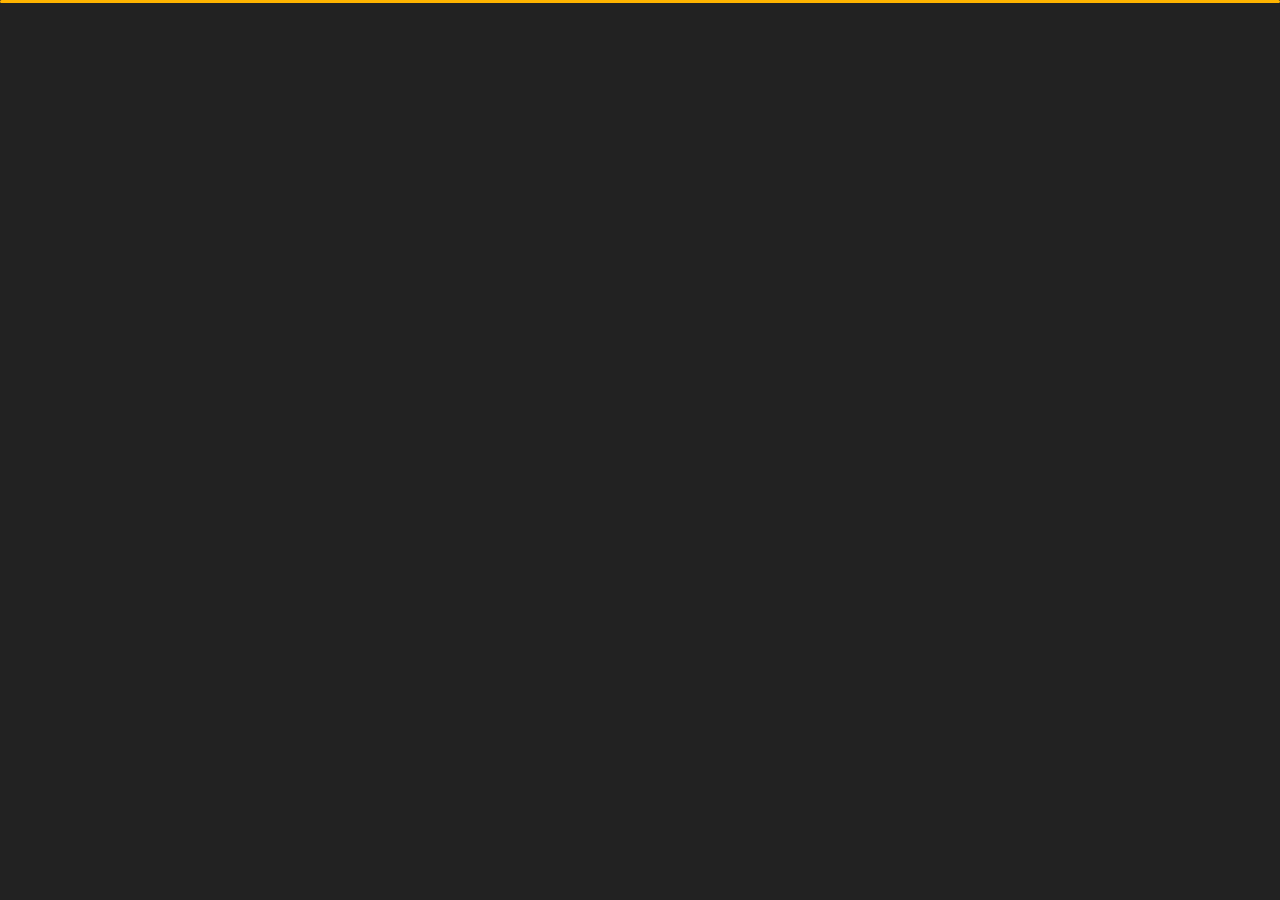
<file: index.html>
﻿<!DOCTYPE html>
<html lang="en">


<!-- Mirrored from slimhamdi.net/tunis/dark/index.html by HTTrack Website Copier/3.x [XR&CO'2014], Sat, 22 May 2021 10:56:16 GMT -->
<head>
    <meta charset="utf-8">
    <title>Jack | Portfolio</title>
    <meta name="viewport" content="width=device-width, initial-scale=1">

    <!-- Template Google Fonts -->
    <link href="https://fonts.googleapis.com/css?family=Poppins:400,400i,500,500i,600,600i,700,700i,800,800i,900,900i" rel="stylesheet">
    <link href="https://fonts.googleapis.com/css?family=Open+Sans:300,400,400i,600,600i,700" rel="stylesheet">

    <!-- Template CSS Files -->
    <link href="css/bootstrap.min.css" rel="stylesheet">
    <link href="css/preloader.min.css" rel="stylesheet">
    <link href="css/circle.css" rel="stylesheet">
    <link href="css/font-awesome.min.css" rel="stylesheet">
    <link href="css/fm.revealator.jquery.min.css" rel="stylesheet">
    <link href="css/style.css" rel="stylesheet">

    <!-- CSS Skin File -->
    <link href="css/skins/yellow.css" rel="stylesheet">

    <!-- Live Style Switcher - demo only -->
    <link rel="alternate stylesheet" type="text/css" title="blue" href="css/skins/blue.css" />
    <link rel="alternate stylesheet" type="text/css" title="green" href="css/skins/green.css" />
    <link rel="alternate stylesheet" type="text/css" title="yellow" href="css/skins/yellow.css" />
    <link rel="alternate stylesheet" type="text/css" title="blueviolet" href="css/skins/blueviolet.css" />
    <link rel="alternate stylesheet" type="text/css" title="goldenrod" href="css/skins/goldenrod.css" />
    <link rel="alternate stylesheet" type="text/css" title="magenta" href="css/skins/magenta.css" />
    <link rel="alternate stylesheet" type="text/css" title="orange" href="css/skins/orange.css" />
    <link rel="alternate stylesheet" type="text/css" title="purple" href="css/skins/purple.css" />
    <link rel="alternate stylesheet" type="text/css" title="red" href="css/skins/red.css" />
    <link rel="alternate stylesheet" type="text/css" title="yellowgreen" href="css/skins/yellowgreen.css" />
    <link rel="stylesheet" type="text/css" href="css/styleswitcher.css" />

    <!-- Modernizr JS File -->
    <script src="js/modernizr.custom.js"></script>
</head>

<body class="home">
<!-- Live Style Switcher Starts - demo only -->
<div id="switcher" class="">
    <div class="content-switcher">
        <h4>STYLE SWITCHER</h4>
        <ul>
            <li>
                <a href="#" onclick="setActiveStyleSheet('purple');" title="purple" class="color"><img src="img/styleswitcher/purple.png" alt="purple"/></a>
            </li>
            <li>
                <a href="#" onclick="setActiveStyleSheet('red');" title="red" class="color"><img src="img/styleswitcher/red.png" alt="red"/></a>
            </li>
            <li>
                <a href="#" onclick="setActiveStyleSheet('blueviolet');" title="blueviolet" class="color"><img src="img/styleswitcher/blueviolet.png" alt="blueviolet"/></a>
            </li>
            <li>
                <a href="#" onclick="setActiveStyleSheet('blue');" title="blue" class="color"><img src="img/styleswitcher/blue.png" alt="blue"/></a>
            </li>
            <li>
                <a href="#" onclick="setActiveStyleSheet('goldenrod');" title="goldenrod" class="color"><img src="img/styleswitcher/goldenrod.png" alt="goldenrod"/></a>
            </li>
            <li>
                <a href="#" onclick="setActiveStyleSheet('magenta');" title="magenta" class="color"><img src="img/styleswitcher/magenta.png" alt="magenta"/></a>
            </li>
            <li>
                <a href="#" onclick="setActiveStyleSheet('yellowgreen');" title="yellowgreen" class="color"><img src="img/styleswitcher/yellowgreen.png" alt="yellowgreen"/></a>
            </li>
            <li>
                <a href="#" onclick="setActiveStyleSheet('orange');" title="orange" class="color"><img src="img/styleswitcher/orange.png" alt="orange"/></a>
            </li>
            <li>
                <a href="#" onclick="setActiveStyleSheet('green');" title="green" class="color"><img src="img/styleswitcher/green.png" alt="green"/></a>
            </li>
            <li>
                <a href="#" onclick="setActiveStyleSheet('yellow');" title="yellow" class="color"><img src="img/styleswitcher/yellow.png" alt="yellow"/></a>
            </li>
        </ul>
        <div id="hideSwitcher">&times;</div>
    </div>
</div>
<!-- Live Style Switcher Ends - demo only -->
<!-- Header Starts -->
<header class="header" id="navbar-collapse-toggle">
    <!-- Fixed Navigation Starts -->
    <ul class="icon-menu d-none d-lg-block revealator-slideup revealator-once revealator-delay1">
        <li class="icon-box active">
            <i class="fa fa-home"></i>
            <a href="index.html">
                <h2>Home</h2>
            </a>
        </li>
        <li class="icon-box">
            <i class="fa fa-user"></i>
            <a href="about.html">
                <h2>About</h2>
            </a>
        </li>
        <li class="icon-box">
            <i class="fa fa-briefcase"></i>
            <a href="portfolio.html">
                <h2>Portfolio</h2>
            </a>
        </li>
        <li class="icon-box">
            <i class="fa fa-envelope-open"></i>
            <a href="contact.html">
                <h2>Contact</h2>
            </a>
        </li>
    </ul>
    <!-- Fixed Navigation Ends -->
    <!-- Mobile Menu Starts -->
    <nav role="navigation" class="d-block d-lg-none">
        <div id="menuToggle">
            <input type="checkbox" />
            <span></span>
            <span></span>
            <span></span>
            <ul class="list-unstyled" id="menu">
                <li class="active"><a href="index.html"><i class="fa fa-home"></i><span>Home</span></a></li>
                <li><a href="about.html"><i class="fa fa-user"></i><span>About</span></a></li>
                <li><a href="portfolio.html"><i class="fa fa-folder-open"></i><span>Portfolio</span></a></li>
                <li><a href="contact.html"><i class="fa fa-envelope-open"></i><span>Contact</span></a></li>
                <li><a href="blog.html"><i class="fa fa-comments"></i><span>Blog</span></a></li>
            </ul>
        </div>
    </nav>
    <!-- Mobile Menu Ends -->
</header>
<!-- Header Ends -->
<!-- Main Content Starts -->
<section class="container-fluid main-container container-home p-0 revealator-slideup revealator-once revealator-delay1">
    <div class="color-block d-none d-lg-block"></div>
    <div class="row home-details-container align-items-center">
        <div class="col-lg-4 bg position-fixed d-none d-lg-block"></div>
        <div class="col-12 col-lg-8 offset-lg-4 home-details text-left text-sm-center text-lg-left">
            <div>
                <img src="img/img-mobile.jpg" class="img-fluid main-img-mobile d-none d-sm-block d-lg-none" alt="my picture" />
                <h1 class="text-uppercase poppins-font">I'm Jacky Mong Marma.<span>Full Stack Web Developer</span></h1>
                <p class="open-sans-font">I'm a web designer, front‑end &  back-end developer focused on crafting clean & user‑friendly experiences, I am passionate about building excellent software that improves the lives of those around me.</p>
                <a class="button" href="about.html">
                    <span class="button-text">more about me</span>
                    <span class="button-icon fa fa-arrow-right"></span>
                </a>
            </div>
        </div>
    </div>
</section>
<!-- Main Content Ends -->

<!-- Template JS Files -->
<script src="js/jquery-3.5.0.min.js"></script>
<script src="js/styleswitcher.js"></script>
<script src="js/preloader.min.js"></script>
<script src="js/fm.revealator.jquery.min.js"></script>
<script src="js/imagesloaded.pkgd.min.js"></script>
<script src="js/masonry.pkgd.min.js"></script>
<script src="js/classie.js"></script>
<script src="js/cbpGridGallery.js"></script>
<script src="js/jquery.hoverdir.js"></script>
<script src="js/popper.min.js"></script>
<script src="js/bootstrap.js"></script>
<script src="js/custom.js"></script>

</body>


<!-- Mirrored from slimhamdi.net/tunis/dark/index.html by HTTrack Website Copier/3.x [XR&CO'2014], Sat, 22 May 2021 10:56:50 GMT -->
</html>
</file>
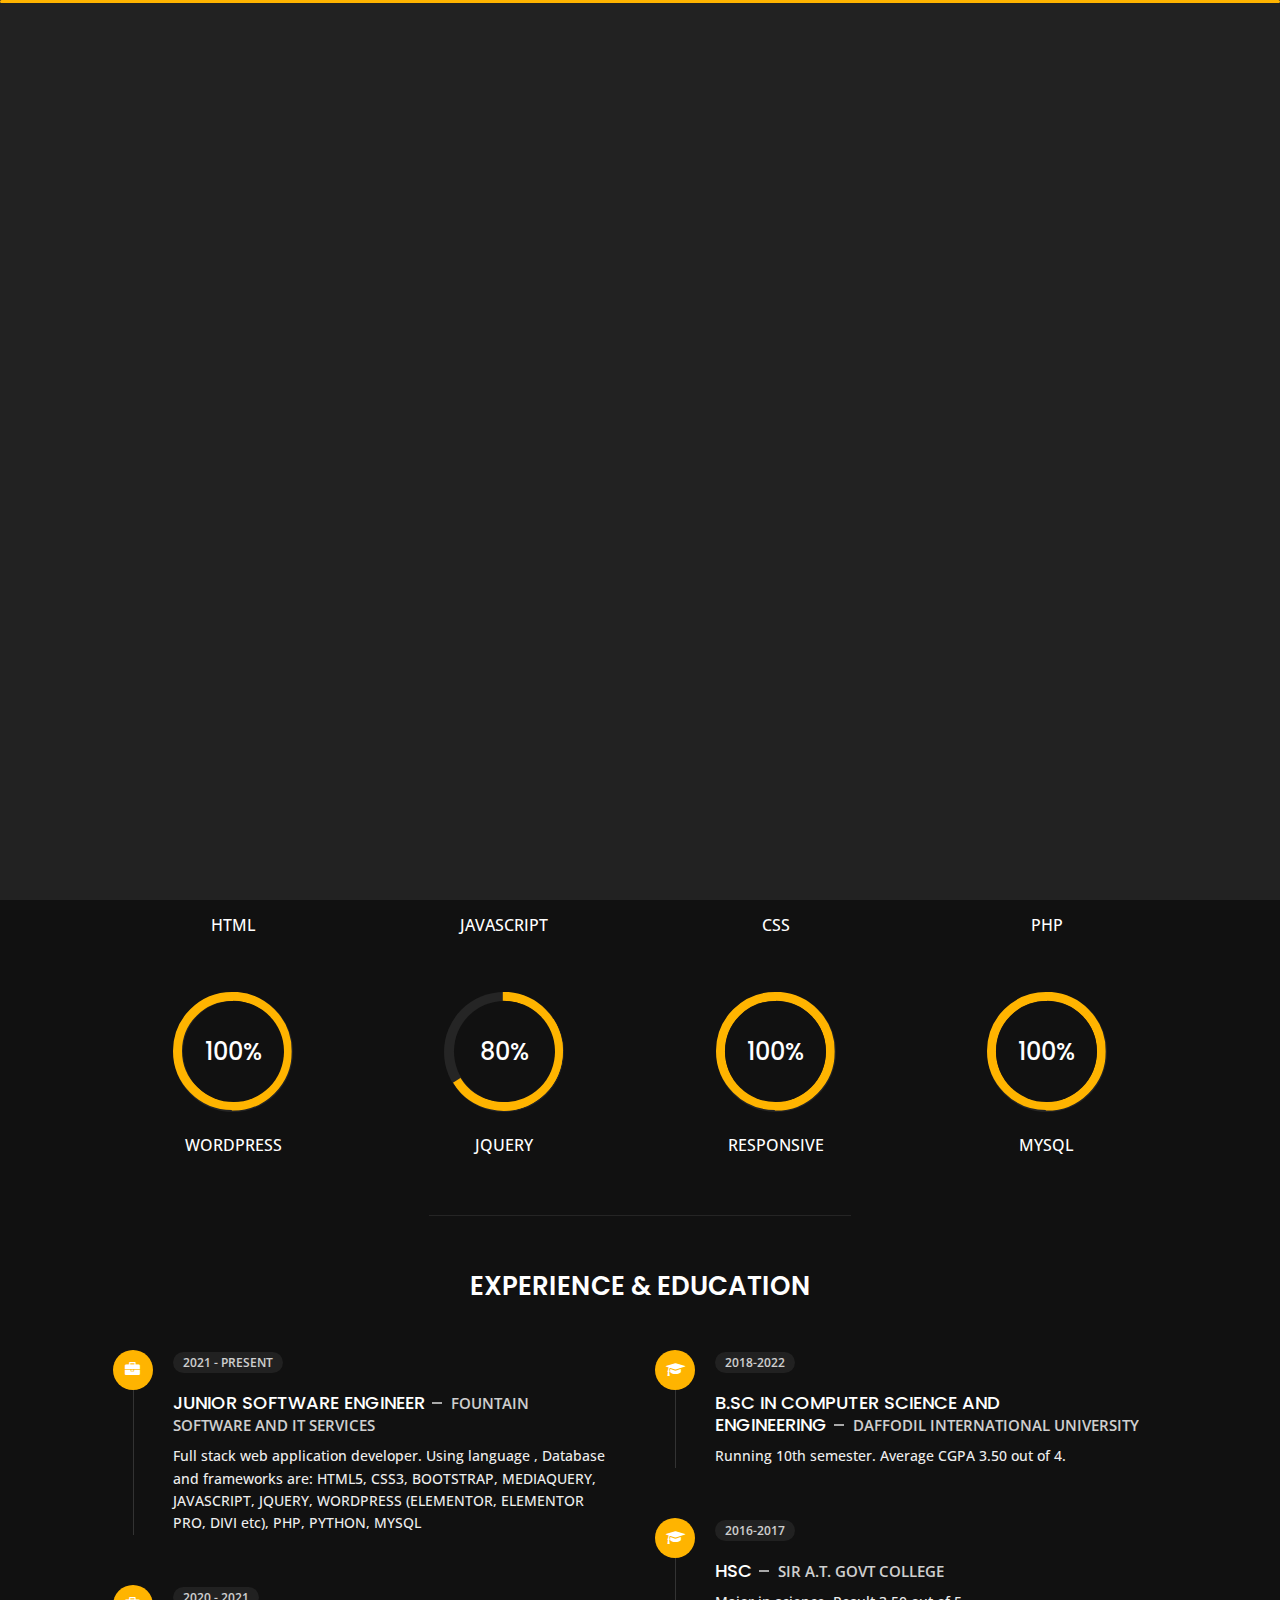
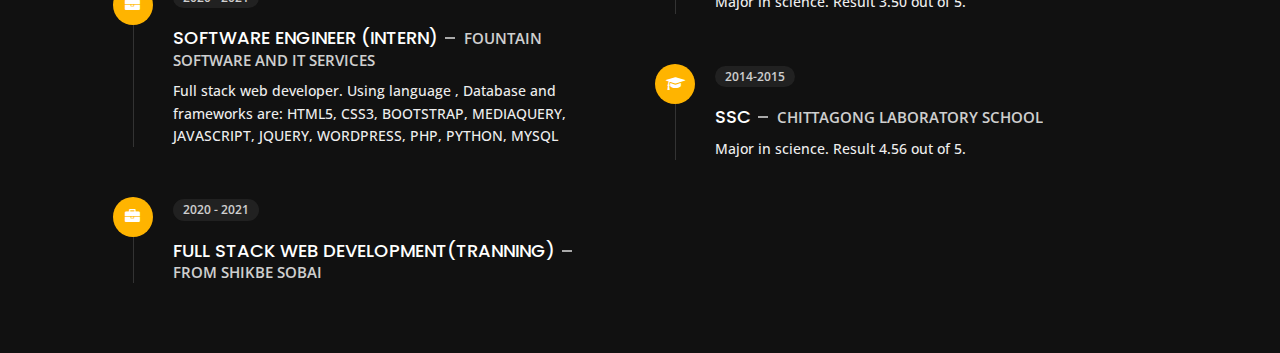
<file: about.html>
<!DOCTYPE html>
<html lang="en">


<!-- Mirrored from slimhamdi.net/tunis/dark/about.html by HTTrack Website Copier/3.x [XR&CO'2014], Sat, 22 May 2021 10:57:22 GMT -->
<head>
    <meta charset="utf-8">
    <title>About | Jack | Portfolio</title>
    <meta name="viewport" content="width=device-width, initial-scale=1">

    <!-- Template Google Fonts -->
    <link href="https://fonts.googleapis.com/css?family=Poppins:400,400i,500,500i,600,600i,700,700i,800,800i,900,900i" rel="stylesheet">
    <link href="https://fonts.googleapis.com/css?family=Open+Sans:300,400,400i,600,600i,700" rel="stylesheet">

    <!-- Template CSS Files -->
    <link href="css/bootstrap.min.css" rel="stylesheet">
    <link href="css/preloader.min.css" rel="stylesheet">
    <link href="css/circle.css" rel="stylesheet">
    <link href="css/font-awesome.min.css" rel="stylesheet">
    <link href="css/fm.revealator.jquery.min.css" rel="stylesheet">
    <link href="css/style.css" rel="stylesheet">

    <!-- CSS Skin File -->
    <link href="css/skins/yellow.css" rel="stylesheet">

    <!-- Live Style Switcher - demo only -->
    <link rel="alternate stylesheet" type="text/css" title="blue" href="css/skins/blue.css" />
    <link rel="alternate stylesheet" type="text/css" title="green" href="css/skins/green.css" />
    <link rel="alternate stylesheet" type="text/css" title="yellow" href="css/skins/yellow.css" />
    <link rel="alternate stylesheet" type="text/css" title="blueviolet" href="css/skins/blueviolet.css" />
    <link rel="alternate stylesheet" type="text/css" title="goldenrod" href="css/skins/goldenrod.css" />
    <link rel="alternate stylesheet" type="text/css" title="magenta" href="css/skins/magenta.css" />
    <link rel="alternate stylesheet" type="text/css" title="orange" href="css/skins/orange.css" />
    <link rel="alternate stylesheet" type="text/css" title="purple" href="css/skins/purple.css" />
    <link rel="alternate stylesheet" type="text/css" title="red" href="css/skins/red.css" />
    <link rel="alternate stylesheet" type="text/css" title="yellowgreen" href="css/skins/yellowgreen.css" />
    <link rel="stylesheet" type="text/css" href="css/styleswitcher.css" />

    <!-- Modernizr JS File -->
    <script src="js/modernizr.custom.js"></script>
</head>

<body class="about">
<!-- Live Style Switcher Starts - demo only -->
<div id="switcher" class="">
    <div class="content-switcher">
        <h4>STYLE SWITCHER</h4>
        <ul>
            <li>
                <a href="#" onclick="setActiveStyleSheet('purple');" title="purple" class="color"><img src="img/styleswitcher/purple.png" alt="purple"/></a>
            </li>
            <li>
                <a href="#" onclick="setActiveStyleSheet('red');" title="red" class="color"><img src="img/styleswitcher/red.png" alt="red"/></a>
            </li>
            <li>
                <a href="#" onclick="setActiveStyleSheet('blueviolet');" title="blueviolet" class="color"><img src="img/styleswitcher/blueviolet.png" alt="blueviolet"/></a>
            </li>
            <li>
                <a href="#" onclick="setActiveStyleSheet('blue');" title="blue" class="color"><img src="img/styleswitcher/blue.png" alt="blue"/></a>
            </li>
            <li>
                <a href="#" onclick="setActiveStyleSheet('goldenrod');" title="goldenrod" class="color"><img src="img/styleswitcher/goldenrod.png" alt="goldenrod"/></a>
            </li>
            <li>
                <a href="#" onclick="setActiveStyleSheet('magenta');" title="magenta" class="color"><img src="img/styleswitcher/magenta.png" alt="magenta"/></a>
            </li>
            <li>
                <a href="#" onclick="setActiveStyleSheet('yellowgreen');" title="yellowgreen" class="color"><img src="img/styleswitcher/yellowgreen.png" alt="yellowgreen"/></a>
            </li>
            <li>
                <a href="#" onclick="setActiveStyleSheet('orange');" title="orange" class="color"><img src="img/styleswitcher/orange.png" alt="orange"/></a>
            </li>
            <li>
                <a href="#" onclick="setActiveStyleSheet('green');" title="green" class="color"><img src="img/styleswitcher/green.png" alt="green"/></a>
            </li>
            <li>
                <a href="#" onclick="setActiveStyleSheet('yellow');" title="yellow" class="color"><img src="img/styleswitcher/yellow.png" alt="yellow"/></a>
            </li>
        </ul>
        <div id="hideSwitcher">&times;</div>
    </div>
</div>
<!-- Live Style Switcher Ends - demo only -->
<!-- Header Starts -->
<header class="header" id="navbar-collapse-toggle">
    <!-- Fixed Navigation Starts -->
    <ul class="icon-menu d-none d-lg-block revealator-slideup revealator-once revealator-delay1">
        <li class="icon-box">
            <i class="fa fa-home"></i>
            <a href="index.html">
                <h2>Home</h2>
            </a>
        </li>
        <li class="icon-box active">
            <i class="fa fa-user"></i>
            <a href="about.html">
                <h2>About</h2>
            </a>
        </li>
        <li class="icon-box">
            <i class="fa fa-briefcase"></i>
            <a href="portfolio.html">
                <h2>Portfolio</h2>
            </a>
        </li>
        <li class="icon-box">
            <i class="fa fa-envelope-open"></i>
            <a href="contact.html">
                <h2>Contact</h2>
            </a>
        </li>
    </ul>
    <!-- Fixed Navigation Ends -->
    <!-- Mobile Menu Starts -->
    <nav role="navigation" class="d-block d-lg-none">
        <div id="menuToggle">
            <input type="checkbox" />
            <span></span>
            <span></span>
            <span></span>
            <ul class="list-unstyled" id="menu">
                <li><a href="index.html"><i class="fa fa-home"></i><span>Home</span></a></li>
                <li class="active"><a href="about.html"><i class="fa fa-user"></i><span>About</span></a></li>
                <li><a href="portfolio.html"><i class="fa fa-folder-open"></i><span>Portfolio</span></a></li>
                <li><a href="contact.html"><i class="fa fa-envelope-open"></i><span>Contact</span></a></li>
                <li><a href="blog.html"><i class="fa fa-comments"></i><span>Blog</span></a></li>
            </ul>
        </div>
    </nav>
    <!-- Mobile Menu Ends -->
</header>
<!-- Header Ends -->
<!-- Page Title Starts -->
<section class="title-section text-left text-sm-center revealator-slideup revealator-once revealator-delay1">
    <h1>ABOUT <span>ME</span></h1>
    <span class="title-bg">Resume</span>
</section>
<!-- Page Title Ends -->
<!-- Main Content Starts -->
<section class="main-content revealator-slideup revealator-once revealator-delay1">
    <div class="container">
        <div class="row">
            <!-- Personal Info Starts -->
            <div class="col-12 col-lg-5 col-xl-6">
                <div class="row">
                    <div class="col-12">
                        <h3 class="text-uppercase custom-title mb-0 ft-wt-600">personal infos</h3>
                    </div>
                    <div class="col-12 d-block d-sm-none">
                        <img src="img/jack.jpg" class="img-fluid main-img-mobile" alt="my picture" />
                    </div>
                    <div class="col-6">
                        <ul class="about-list list-unstyled open-sans-font">
                            <li> <span class="title">first name :</span> <span class="value d-block d-sm-inline-block d-lg-block d-xl-inline-block">Jacky Mong Marma</span> </li>
                            <li> <span class="title">Age :</span> <span class="value d-block d-sm-inline-block d-lg-block d-xl-inline-block">24 Years</span> </li>
                            <li> <span class="title">Nationality :</span> <span class="value d-block d-sm-inline-block d-lg-block d-xl-inline-block">Bangladeshi</span> </li>
                            <li> <span class="title">Address :</span> <span class="value d-block d-sm-inline-block d-lg-block d-xl-inline-block">Dhaka, Bangladesh</span> </li>
                        </ul>
                    </div>
                    <div class="col-6">
                        <ul class="about-list list-unstyled open-sans-font">
                            <li> <span class="title">phone :</span> <span class="value d-block d-sm-inline-block d-lg-block d-xl-inline-block">+880-1822205666</span> </li>
                            <li> <span class="title">Email :</span> <span class="value d-block d-sm-inline-block d-lg-block d-xl-inline-block">jacky.mong.marma@gmail.com</span> </li>
                            <li> <span class="title">Skype :</span> <span class="value d-block d-sm-inline-block d-lg-block d-xl-inline-block">Jacky mong marma</span> </li>
                            <li> <span class="title">langages :</span> <span class="value d-block d-sm-inline-block d-lg-block d-xl-inline-block">Bangali, English, Hindi</span> </li>
                        </ul>
                    </div>
                    <div class="col-12 mt-3">
                        <a class="button" href="#">
                            <span class="button-text">Download CV</span>
                            <span class="button-icon fa fa-download"></span>
                        </a>
                    </div>
                </div>
            </div>
            <!-- Personal Info Ends -->
            <!-- Boxes Starts -->
            <div class="col-12 col-lg-7 col-xl-6 mt-5 mt-lg-0">
                <div class="row">
                    <div class="col-6">
                        <div class="box-stats with-margin">
                            <h3 class="poppins-font position-relative">2</h3>
                            <p class="open-sans-font m-0 position-relative text-uppercase">years of <span class="d-block">experience</span></p>
                        </div>
                    </div>
                    <div class="col-6">
                        <div class="box-stats with-margin">
                            <h3 class="poppins-font position-relative">50</h3>
                            <p class="open-sans-font m-0 position-relative text-uppercase">completed <span class="d-block">projects</span></p>
                        </div>
                    </div>
                    <div class="col-6">
                        <div class="box-stats">
                            <h3 class="poppins-font position-relative">40</h3>
                            <p class="open-sans-font m-0 position-relative text-uppercase">Happy<span class="d-block">customers</span></p>
                        </div>
                    </div>
                    <div class="col-6">
                        <div class="box-stats">
                            <h3 class="poppins-font position-relative">0</h3>
                            <p class="open-sans-font m-0 position-relative text-uppercase">awards <span class="d-block">won</span></p>
                        </div>
                    </div>
                </div>
            </div>
            <!-- Boxes Ends -->
        </div>
        <hr class="separator">
        <!-- Skills Starts -->
        <div class="row">
            <div class="col-12">
                <h3 class="text-uppercase pb-4 pb-sm-5 mb-3 mb-sm-0 text-left text-sm-center custom-title ft-wt-600">My Skills</h3>
            </div>
            <div class="col-6 col-md-3 mb-3 mb-sm-5">
                <div class="c100 p89">
                    <span>100%</span>
                    <div class="slice">
                        <div class="bar"></div>
                        <div class="fill"></div>
                    </div>
                </div>
                <h6 class="text-uppercase open-sans-font text-center mt-2 mt-sm-4">html</h6>
            </div>
            <div class="col-6 col-md-3 mb-3 mb-sm-5">
                <div class="c100 p66">
                    <span>80%</span>
                    <div class="slice">
                        <div class="bar"></div>
                        <div class="fill"></div>
                    </div>
                </div>
                <h6 class="text-uppercase open-sans-font text-center mt-2 mt-sm-4">javascript</h6>
            </div>
            <div class="col-6 col-md-3 mb-3 mb-sm-5">
                <div class="c100 p70">
                    <span>100%</span>
                    <div class="slice">
                        <div class="bar"></div>
                        <div class="fill"></div>
                    </div>
                </div>
                <h6 class="text-uppercase open-sans-font text-center mt-2 mt-sm-4">css</h6>
            </div>
            <div class="col-6 col-md-3 mb-3 mb-sm-5">
                <div class="c100 p66">
                    <span>80%</span>
                    <div class="slice">
                        <div class="bar"></div>
                        <div class="fill"></div>
                    </div>
                </div>
                <h6 class="text-uppercase open-sans-font text-center mt-2 mt-sm-4">php</h6>
            </div>
            <div class="col-6 col-md-3 mb-3 mb-sm-5">
                <div class="c100 p95">
                    <span>100%</span>
                    <div class="slice">
                        <div class="bar"></div>
                        <div class="fill"></div>
                    </div>
                </div>
                <h6 class="text-uppercase open-sans-font text-center mt-2 mt-sm-4">wordpress</h6>
            </div>
            <div class="col-6 col-md-3 mb-3 mb-sm-5">
                <div class="c100 p66">
                    <span>80%</span>
                    <div class="slice">
                        <div class="bar"></div>
                        <div class="fill"></div>
                    </div>
                </div>
                <h6 class="text-uppercase open-sans-font text-center mt-2 mt-sm-4">jquery</h6>
            </div>
            <div class="col-6 col-md-3 mb-3 mb-sm-5">
                <div class="c100 p65">
                    <span>100%</span>
                    <div class="slice">
                        <div class="bar"></div>
                        <div class="fill"></div>
                    </div>
                </div>
                <h6 class="text-uppercase open-sans-font text-center mt-2 mt-sm-4">Responsive</h6>
            </div>
            <div class="col-6 col-md-3 mb-3 mb-sm-5">
                <div class="c100 p65">
                    <span>100%</span>
                    <div class="slice">
                        <div class="bar"></div>
                        <div class="fill"></div>
                    </div>
                </div>
                <h6 class="text-uppercase open-sans-font text-center mt-2 mt-sm-4">MYSQL</h6>
            </div>
        </div>
        <!-- Skills Ends -->
        <hr class="separator mt-1">
        <!-- Experience & Education Starts -->
        <div class="row">
            <div class="col-12">
                <h3 class="text-uppercase pb-5 mb-0 text-left text-sm-center custom-title ft-wt-600">Experience <span>&</span> Education</h3>
            </div>
            <div class="col-lg-6 m-15px-tb">
                <div class="resume-box">
                    <ul>
                        <li>
                            <div class="icon">
                                <i class="fa fa-briefcase"></i>
                            </div>
                            <span class="time open-sans-font text-uppercase">2021 - Present</span>
                            <h5 class="poppins-font text-uppercase">Junior Software Engineer<span class="place open-sans-font">Fountain Software and IT Services</span></h5>
                            <p class="open-sans-font">Full stack web application developer. Using language , Database and frameworks are: HTML5, CSS3, BOOTSTRAP, MEDIAQUERY, JAVASCRIPT, JQUERY, WORDPRESS (ELEMENTOR, ELEMENTOR PRO, DIVI etc), PHP, PYTHON, MYSQL</p>
                        </li>
                        <li>
                            <div class="icon">
                                <i class="fa fa-briefcase"></i>
                            </div>
                            <span class="time open-sans-font text-uppercase">2020 - 2021</span>
                            <h5 class="poppins-font text-uppercase">Software Engineer (INTERN)<span class="place open-sans-font">Fountain Software and IT Services</span></h5>
                            <p class="open-sans-font">Full stack web developer. Using language , Database and frameworks are: HTML5, CSS3, BOOTSTRAP, MEDIAQUERY, JAVASCRIPT, JQUERY, WORDPRESS, PHP, PYTHON, MYSQL</p>
                        </li>
                        <li>
                            <div class="icon">
                                <i class="fa fa-briefcase"></i>
                            </div>
                            <span class="time open-sans-font text-uppercase">2020 - 2021</span>
                            <h5 class="poppins-font text-uppercase">Full stack web development(tranning)<span class="place open-sans-font"> from Shikbe Sobai</span></h5>
                            <p class="open-sans-font"></p>
                        </li>
                    </ul>
                </div>
            </div>
            <div class="col-lg-6 m-15px-tb">
                <div class="resume-box">
                    <ul>
                        <li>
                            <div class="icon">
                                <i class="fa fa-graduation-cap"></i>
                            </div>
                            <span class="time open-sans-font text-uppercase">2018-2022</span>
                            <h5 class="poppins-font text-uppercase">B.Sc in Computer Science And Engineering<span class="place open-sans-font">Daffodil International University</span></h5>
                            <p class="open-sans-font">Running 10th semester. Average CGPA 3.50 out of 4.</p>
                        </li>
                        <li>
                            <div class="icon">
                                <i class="fa fa-graduation-cap"></i>
                            </div>
                            <span class="time open-sans-font text-uppercase">2016-2017</span>
                            <h5 class="poppins-font text-uppercase">HSC<span class="place open-sans-font">Sir A.T. Govt College</span></h5>
                            <p class="open-sans-font">Major in science. Result 3.50 out of 5.</p>
                        </li>
                        <li>
                            <div class="icon">
                                <i class="fa fa-graduation-cap"></i>
                            </div>
                            <span class="time open-sans-font text-uppercase">2014-2015</span>
                            <h5 class="poppins-font text-uppercase">SSC<span class="place open-sans-font">Chittagong Laboratory School</span></h5>
                            <p class="open-sans-font">Major in science. Result 4.56 out of 5.</p>
                        </li>
                    </ul>
                </div>
            </div>
        </div>
        <!-- Experience & Education Ends -->
    </div>
</section>
<!-- Main Content Ends -->

<!-- Template JS Files -->
<script src="js/jquery-3.5.0.min.js"></script>
<script src="js/styleswitcher.js"></script>
<script src="js/preloader.min.js"></script>
<script src="js/fm.revealator.jquery.min.js"></script>
<script src="js/imagesloaded.pkgd.min.js"></script>
<script src="js/masonry.pkgd.min.js"></script>
<script src="js/classie.js"></script>
<script src="js/cbpGridGallery.js"></script>
<script src="js/jquery.hoverdir.js"></script>
<script src="js/popper.min.js"></script>
<script src="js/bootstrap.js"></script>
<script src="js/custom.js"></script>

</body>


<!-- Mirrored from slimhamdi.net/tunis/dark/about.html by HTTrack Website Copier/3.x [XR&CO'2014], Sat, 22 May 2021 10:57:22 GMT -->
</html>
</file>
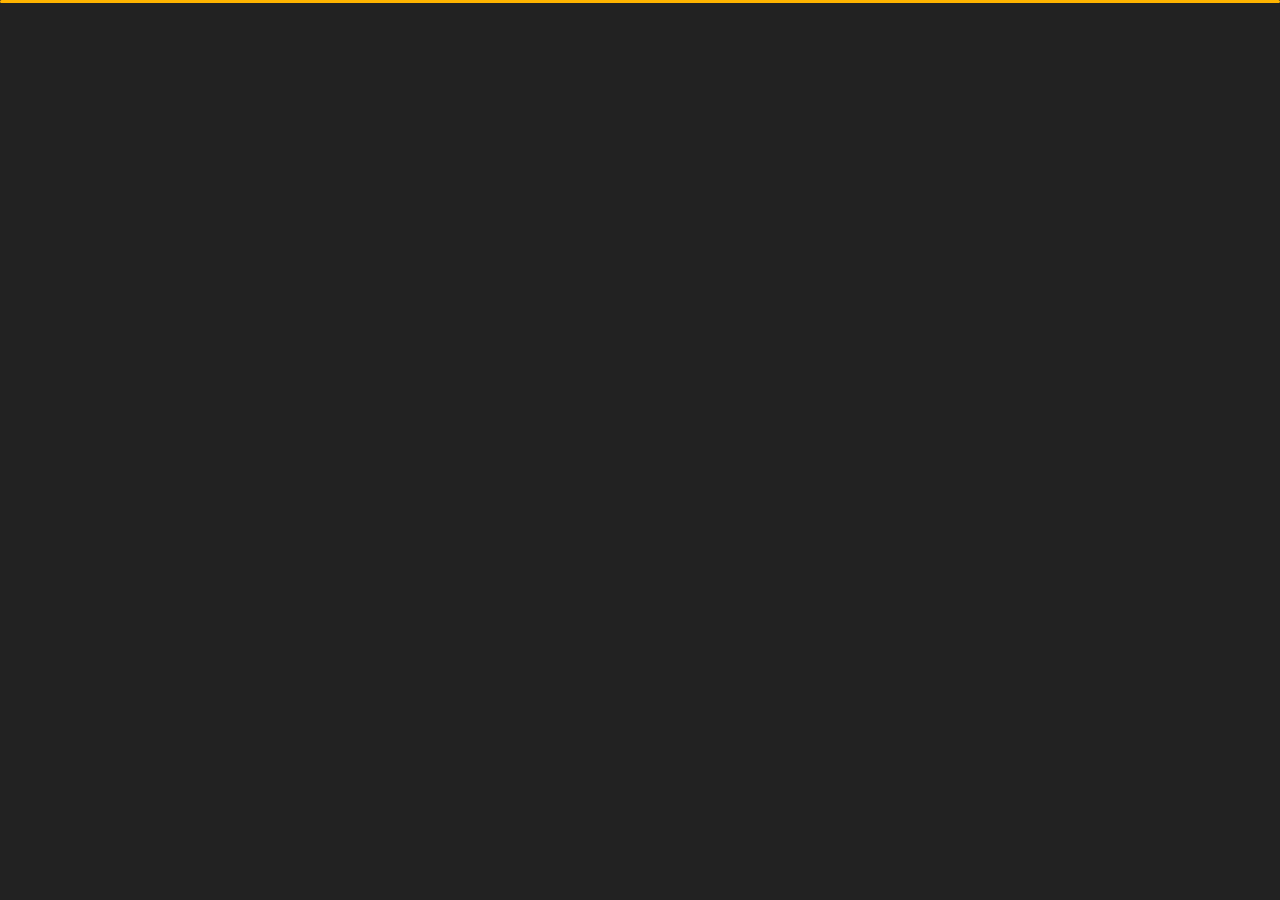
<file: contact.html>
<!DOCTYPE html>
<html lang="en">


<!-- Mirrored from slimhamdi.net/tunis/dark/contact.html by HTTrack Website Copier/3.x [XR&CO'2014], Sat, 22 May 2021 10:57:40 GMT -->
<head>
    <meta charset="utf-8">
    <title>Contact | Jack | Portfolio</title>
    <meta name="viewport" content="width=device-width, initial-scale=1">

    <!-- Template Google Fonts -->
    <link href="https://fonts.googleapis.com/css?family=Poppins:400,400i,500,500i,600,600i,700,700i,800,800i,900,900i" rel="stylesheet">
    <link href="https://fonts.googleapis.com/css?family=Open+Sans:300,400,400i,600,600i,700" rel="stylesheet">

    <!-- Template CSS Files -->
    <link href="css/bootstrap.min.css" rel="stylesheet">
    <link href="css/preloader.min.css" rel="stylesheet">
    <link href="css/circle.css" rel="stylesheet">
    <link href="css/font-awesome.min.css" rel="stylesheet">
    <link href="css/fm.revealator.jquery.min.css" rel="stylesheet">
    <link href="css/style.css" rel="stylesheet">

    <!-- CSS Skin File -->
    <link href="css/skins/yellow.css" rel="stylesheet">

    <!-- Live Style Switcher - demo only -->
    <link rel="alternate stylesheet" type="text/css" title="blue" href="css/skins/blue.css" />
    <link rel="alternate stylesheet" type="text/css" title="green" href="css/skins/green.css" />
    <link rel="alternate stylesheet" type="text/css" title="yellow" href="css/skins/yellow.css" />
    <link rel="alternate stylesheet" type="text/css" title="blueviolet" href="css/skins/blueviolet.css" />
    <link rel="alternate stylesheet" type="text/css" title="goldenrod" href="css/skins/goldenrod.css" />
    <link rel="alternate stylesheet" type="text/css" title="magenta" href="css/skins/magenta.css" />
    <link rel="alternate stylesheet" type="text/css" title="orange" href="css/skins/orange.css" />
    <link rel="alternate stylesheet" type="text/css" title="purple" href="css/skins/purple.css" />
    <link rel="alternate stylesheet" type="text/css" title="red" href="css/skins/red.css" />
    <link rel="alternate stylesheet" type="text/css" title="yellowgreen" href="css/skins/yellowgreen.css" />
    <link rel="stylesheet" type="text/css" href="css/styleswitcher.css" />

    <!-- Modernizr JS File -->
    <script src="js/modernizr.custom.js"></script>
</head>

<body class="contact">
<!-- Live Style Switcher Starts - demo only -->
<div id="switcher" class="">
    <div class="content-switcher">
        <h4>STYLE SWITCHER</h4>
        <ul>
            <li>
                <a href="#" onclick="setActiveStyleSheet('purple');" title="purple" class="color"><img src="img/styleswitcher/purple.png" alt="purple"/></a>
            </li>
            <li>
                <a href="#" onclick="setActiveStyleSheet('red');" title="red" class="color"><img src="img/styleswitcher/red.png" alt="red"/></a>
            </li>
            <li>
                <a href="#" onclick="setActiveStyleSheet('blueviolet');" title="blueviolet" class="color"><img src="img/styleswitcher/blueviolet.png" alt="blueviolet"/></a>
            </li>
            <li>
                <a href="#" onclick="setActiveStyleSheet('blue');" title="blue" class="color"><img src="img/styleswitcher/blue.png" alt="blue"/></a>
            </li>
            <li>
                <a href="#" onclick="setActiveStyleSheet('goldenrod');" title="goldenrod" class="color"><img src="img/styleswitcher/goldenrod.png" alt="goldenrod"/></a>
            </li>
            <li>
                <a href="#" onclick="setActiveStyleSheet('magenta');" title="magenta" class="color"><img src="img/styleswitcher/magenta.png" alt="magenta"/></a>
            </li>
            <li>
                <a href="#" onclick="setActiveStyleSheet('yellowgreen');" title="yellowgreen" class="color"><img src="img/styleswitcher/yellowgreen.png" alt="yellowgreen"/></a>
            </li>
            <li>
                <a href="#" onclick="setActiveStyleSheet('orange');" title="orange" class="color"><img src="img/styleswitcher/orange.png" alt="orange"/></a>
            </li>
            <li>
                <a href="#" onclick="setActiveStyleSheet('green');" title="green" class="color"><img src="img/styleswitcher/green.png" alt="green"/></a>
            </li>
            <li>
                <a href="#" onclick="setActiveStyleSheet('yellow');" title="yellow" class="color"><img src="img/styleswitcher/yellow.png" alt="yellow"/></a>
            </li>
        </ul>
        <div id="hideSwitcher">&times;</div>
    </div>
</div>
<!-- Live Style Switcher Ends - demo only -->
<!-- Header Starts -->
<header class="header" id="navbar-collapse-toggle">
    <!-- Fixed Navigation Starts -->
    <ul class="icon-menu d-none d-lg-block revealator-slideup revealator-once revealator-delay1">
        <li class="icon-box">
            <i class="fa fa-home"></i>
            <a href="index.html">
                <h2>Home</h2>
            </a>
        </li>
        <li class="icon-box">
            <i class="fa fa-user"></i>
            <a href="about.html">
                <h2>About</h2>
            </a>
        </li>
        <li class="icon-box">
            <i class="fa fa-briefcase"></i>
            <a href="portfolio.html">
                <h2>Portfolio</h2>
            </a>
        </li>
        <li class="icon-box active">
            <i class="fa fa-envelope-open"></i>
            <a href="contact.html">
                <h2>Contact</h2>
            </a>
        </li>
    </ul>
    <!-- Fixed Navigation Ends -->
    <!-- Mobile Menu Starts -->
    <nav role="navigation" class="d-block d-lg-none">
        <div id="menuToggle">
            <input type="checkbox" />
            <span></span>
            <span></span>
            <span></span>
            <ul class="list-unstyled" id="menu">
                <li><a href="index.html"><i class="fa fa-home"></i><span>Home</span></a></li>
                <li><a href="about.html"><i class="fa fa-user"></i><span>About</span></a></li>
                <li><a href="portfolio.html"><i class="fa fa-folder-open"></i><span>Portfolio</span></a></li>
                <li class="active"><a href="contact.html"><i class="fa fa-envelope-open"></i><span>Contact</span></a></li>
                <li><a href="blog.html"><i class="fa fa-comments"></i><span>Blog</span></a></li>
            </ul>
        </div>
    </nav>
    <!-- Mobile Menu Ends -->
</header>
<!-- Header Ends -->
<!-- Page Title Starts -->
<section class="title-section text-left text-sm-center revealator-slideup revealator-once revealator-delay1">
    <h1>get in <span>touch</span></h1>
    <span class="title-bg">contact</span>
</section>
<!-- Page Title Ends -->
<!-- Main Content Starts -->
<section class="main-content revealator-slideup revealator-once revealator-delay1">
    <div class="container">
        <div class="row">
            <!-- Left Side Starts -->
            <div class="col-12 col-lg-4">
                <h3 class="text-uppercase custom-title mb-0 ft-wt-600 pb-3">Don't be shy !</h3>
                <p class="open-sans-font mb-3">Feel free to get in touch with me. I am always open to discussing new projects, creative ideas or opportunities to be part of your visions.</p>
                <p class="open-sans-font custom-span-contact position-relative">
                    <i class="fa fa-envelope-open position-absolute"></i>
                    <span class="d-block">mail me</span>jackymong119@gmail.com
                </p>
                <p class="open-sans-font custom-span-contact position-relative">
                    <i class="fa fa-phone-square position-absolute"></i>
                    <span class="d-block">call me</span>+880-1822205666
                </p>
                <ul class="social list-unstyled pt-1 mb-5">
                    <li class="facebook"><a title="Facebook" href="https://www.facebook.com/jackymong.marma.73" target="_blank"><i class="fa fa-facebook"></i></a>
                    </li>
                    <li class="twitter"><a title="linkedin" href="https://www.linkedin.com/in/jacky-mong-marma-339129206/" target="_blank"><i class="fa fa-linkedin"></i></a>
                    </li>
                    <li class="youtube"><a title="skype" href="https://join.skype.com/invite/XGxYc2cMnoIy" target="_blank"><i class="fa fa-skype"></i></a>
                    </li>
                    <li class="whatsapp"><a title="Whatsapp" href="https://wa.me/qr/SDTOQZM6S7ELB1" target="_blank"><i class="fa fa-whatsapp"></i></a>
                    </li>
                </ul>
            </div>
            <!-- Left Side Ends -->
            <!-- Contact Form Starts -->
            <div class="col-12 col-lg-8">
                <form class="contactform" method="post" action="http://slimhamdi.net/tunis/dark/php/process-form.php">
                    <div class="contactform">
                        <div class="row">
                            <div class="col-12 col-md-4">
                                <input type="text" name="name" placeholder="YOUR NAME">
                            </div>
                            <div class="col-12 col-md-4">
                                <input type="email" name="email" placeholder="YOUR EMAIL">
                            </div>
                            <div class="col-12 col-md-4">
                                <input type="text" name="subject" placeholder="YOUR SUBJECT">
                            </div>
                            <div class="col-12">
                                <textarea name="message" placeholder="YOUR MESSAGE"></textarea>
                                <button type="submit" class="button">
                                    <span class="button-text">Send Message</span>
                                    <span class="button-icon fa fa-send"></span>
                                </button>
                            </div>
                            <div class="col-12 form-message">
                                <span class="output_message text-center font-weight-600 text-uppercase"></span>
                            </div>
                        </div>
                    </div>
                </form>
            </div>
            <!-- Contact Form Ends -->
        </div>
    </div>

</section>
<!-- Template JS Files -->
<script src="js/jquery-3.5.0.min.js"></script>
<script src="js/styleswitcher.js"></script>
<script src="js/preloader.min.js"></script>
<script src="js/fm.revealator.jquery.min.js"></script>
<script src="js/imagesloaded.pkgd.min.js"></script>
<script src="js/masonry.pkgd.min.js"></script>
<script src="js/classie.js"></script>
<script src="js/cbpGridGallery.js"></script>
<script src="js/jquery.hoverdir.js"></script>
<script src="js/popper.min.js"></script>
<script src="js/bootstrap.js"></script>
<script src="js/custom.js"></script>

</body>


<!-- Mirrored from slimhamdi.net/tunis/dark/contact.html by HTTrack Website Copier/3.x [XR&CO'2014], Sat, 22 May 2021 10:57:40 GMT -->
</html>
</file>
<file: css/circle.css>
.rect-auto,
.c100.p51 .slice,
.c100.p52 .slice,
.c100.p53 .slice,
.c100.p54 .slice,
.c100.p55 .slice,
.c100.p56 .slice,
.c100.p57 .slice,
.c100.p58 .slice,
.c100.p59 .slice,
.c100.p60 .slice,
.c100.p61 .slice,
.c100.p62 .slice,
.c100.p63 .slice,
.c100.p64 .slice,
.c100.p65 .slice,
.c100.p66 .slice,
.c100.p67 .slice,
.c100.p68 .slice,
.c100.p69 .slice,
.c100.p70 .slice,
.c100.p71 .slice,
.c100.p72 .slice,
.c100.p73 .slice,
.c100.p74 .slice,
.c100.p75 .slice,
.c100.p76 .slice,
.c100.p77 .slice,
.c100.p78 .slice,
.c100.p79 .slice,
.c100.p80 .slice,
.c100.p81 .slice,
.c100.p82 .slice,
.c100.p83 .slice,
.c100.p84 .slice,
.c100.p85 .slice,
.c100.p86 .slice,
.c100.p87 .slice,
.c100.p88 .slice,
.c100.p89 .slice,
.c100.p90 .slice,
.c100.p91 .slice,
.c100.p92 .slice,
.c100.p93 .slice,
.c100.p94 .slice,
.c100.p95 .slice,
.c100.p96 .slice,
.c100.p97 .slice,
.c100.p98 .slice,
.c100.p99 .slice,
.c100.p100 .slice {
  clip: rect(auto, auto, auto, auto);
}
.pie,
.c100 .bar,
.c100.p51 .fill,
.c100.p52 .fill,
.c100.p53 .fill,
.c100.p54 .fill,
.c100.p55 .fill,
.c100.p56 .fill,
.c100.p57 .fill,
.c100.p58 .fill,
.c100.p59 .fill,
.c100.p60 .fill,
.c100.p61 .fill,
.c100.p62 .fill,
.c100.p63 .fill,
.c100.p64 .fill,
.c100.p65 .fill,
.c100.p66 .fill,
.c100.p67 .fill,
.c100.p68 .fill,
.c100.p69 .fill,
.c100.p70 .fill,
.c100.p71 .fill,
.c100.p72 .fill,
.c100.p73 .fill,
.c100.p74 .fill,
.c100.p75 .fill,
.c100.p76 .fill,
.c100.p77 .fill,
.c100.p78 .fill,
.c100.p79 .fill,
.c100.p80 .fill,
.c100.p81 .fill,
.c100.p82 .fill,
.c100.p83 .fill,
.c100.p84 .fill,
.c100.p85 .fill,
.c100.p86 .fill,
.c100.p87 .fill,
.c100.p88 .fill,
.c100.p89 .fill,
.c100.p90 .fill,
.c100.p91 .fill,
.c100.p92 .fill,
.c100.p93 .fill,
.c100.p94 .fill,
.c100.p95 .fill,
.c100.p96 .fill,
.c100.p97 .fill,
.c100.p98 .fill,
.c100.p99 .fill,
.c100.p100 .fill {
  position: absolute;
  border: 0.08em solid #307bbb;
  width: 0.84em;
  height: 0.84em;
  clip: rect(0em, 0.5em, 1em, 0em);
  border-radius: 50%;
  -webkit-transform: rotate(0deg);
  -moz-transform: rotate(0deg);
  -ms-transform: rotate(0deg);
  -o-transform: rotate(0deg);
  transform: rotate(0deg);
}
.pie-fill,
.c100.p51 .bar:after,
.c100.p51 .fill,
.c100.p52 .bar:after,
.c100.p52 .fill,
.c100.p53 .bar:after,
.c100.p53 .fill,
.c100.p54 .bar:after,
.c100.p54 .fill,
.c100.p55 .bar:after,
.c100.p55 .fill,
.c100.p56 .bar:after,
.c100.p56 .fill,
.c100.p57 .bar:after,
.c100.p57 .fill,
.c100.p58 .bar:after,
.c100.p58 .fill,
.c100.p59 .bar:after,
.c100.p59 .fill,
.c100.p60 .bar:after,
.c100.p60 .fill,
.c100.p61 .bar:after,
.c100.p61 .fill,
.c100.p62 .bar:after,
.c100.p62 .fill,
.c100.p63 .bar:after,
.c100.p63 .fill,
.c100.p64 .bar:after,
.c100.p64 .fill,
.c100.p65 .bar:after,
.c100.p65 .fill,
.c100.p66 .bar:after,
.c100.p66 .fill,
.c100.p67 .bar:after,
.c100.p67 .fill,
.c100.p68 .bar:after,
.c100.p68 .fill,
.c100.p69 .bar:after,
.c100.p69 .fill,
.c100.p70 .bar:after,
.c100.p70 .fill,
.c100.p71 .bar:after,
.c100.p71 .fill,
.c100.p72 .bar:after,
.c100.p72 .fill,
.c100.p73 .bar:after,
.c100.p73 .fill,
.c100.p74 .bar:after,
.c100.p74 .fill,
.c100.p75 .bar:after,
.c100.p75 .fill,
.c100.p76 .bar:after,
.c100.p76 .fill,
.c100.p77 .bar:after,
.c100.p77 .fill,
.c100.p78 .bar:after,
.c100.p78 .fill,
.c100.p79 .bar:after,
.c100.p79 .fill,
.c100.p80 .bar:after,
.c100.p80 .fill,
.c100.p81 .bar:after,
.c100.p81 .fill,
.c100.p82 .bar:after,
.c100.p82 .fill,
.c100.p83 .bar:after,
.c100.p83 .fill,
.c100.p84 .bar:after,
.c100.p84 .fill,
.c100.p85 .bar:after,
.c100.p85 .fill,
.c100.p86 .bar:after,
.c100.p86 .fill,
.c100.p87 .bar:after,
.c100.p87 .fill,
.c100.p88 .bar:after,
.c100.p88 .fill,
.c100.p89 .bar:after,
.c100.p89 .fill,
.c100.p90 .bar:after,
.c100.p90 .fill,
.c100.p91 .bar:after,
.c100.p91 .fill,
.c100.p92 .bar:after,
.c100.p92 .fill,
.c100.p93 .bar:after,
.c100.p93 .fill,
.c100.p94 .bar:after,
.c100.p94 .fill,
.c100.p95 .bar:after,
.c100.p95 .fill,
.c100.p96 .bar:after,
.c100.p96 .fill,
.c100.p97 .bar:after,
.c100.p97 .fill,
.c100.p98 .bar:after,
.c100.p98 .fill,
.c100.p99 .bar:after,
.c100.p99 .fill,
.c100.p100 .bar:after,
.c100.p100 .fill {
  -webkit-transform: rotate(180deg);
  -moz-transform: rotate(180deg);
  -ms-transform: rotate(180deg);
  -o-transform: rotate(180deg);
  transform: rotate(180deg);
}
.c100 {
  position: relative;
  font-size: 120px;
  width: 1em;
  height: 1em;
  border-radius: 50%;
  float: left;
  margin: 0 0.1em 0.1em 0;
  background-color: #cccccc;
}
.c100 *,
.c100 *:before,
.c100 *:after {
  -webkit-box-sizing: content-box;
  -moz-box-sizing: content-box;
  box-sizing: content-box;
}
.c100.center {
  float: none;
  margin: 0 auto;
}
.c100.big {
  font-size: 240px;
}
.c100.small {
  font-size: 80px;
}
.c100 > span {
  position: absolute;
  width: 100%;
  z-index: 1;
  left: 0;
  top: 0;
  width: 5em;
  line-height: 5em;
  font-size: 0.2em;
  color: #cccccc;
  display: block;
  text-align: center;
  white-space: nowrap;
  -webkit-transition-property: all;
  -moz-transition-property: all;
  -o-transition-property: all;
  transition-property: all;
  -webkit-transition-duration: 0.2s;
  -moz-transition-duration: 0.2s;
  -o-transition-duration: 0.2s;
  transition-duration: 0.2s;
  -webkit-transition-timing-function: ease-out;
  -moz-transition-timing-function: ease-out;
  -o-transition-timing-function: ease-out;
  transition-timing-function: ease-out;
}
.c100:after {
  position: absolute;
  top: 0.08em;
  left: 0.08em;
  display: block;
  content: " ";
  border-radius: 50%;
  background-color: #f5f5f5;
  width: 0.84em;
  height: 0.84em;
  -webkit-transition-property: all;
  -moz-transition-property: all;
  -o-transition-property: all;
  transition-property: all;
  -webkit-transition-duration: 0.2s;
  -moz-transition-duration: 0.2s;
  -o-transition-duration: 0.2s;
  transition-duration: 0.2s;
  -webkit-transition-timing-function: ease-in;
  -moz-transition-timing-function: ease-in;
  -o-transition-timing-function: ease-in;
  transition-timing-function: ease-in;
}
.c100 .slice {
  position: absolute;
  width: 1em;
  height: 1em;
  clip: rect(0em, 1em, 1em, 0.5em);
}
.c100.p1 .bar {
  -webkit-transform: rotate(3.6deg);
  -moz-transform: rotate(3.6deg);
  -ms-transform: rotate(3.6deg);
  -o-transform: rotate(3.6deg);
  transform: rotate(3.6deg);
}
.c100.p2 .bar {
  -webkit-transform: rotate(7.2deg);
  -moz-transform: rotate(7.2deg);
  -ms-transform: rotate(7.2deg);
  -o-transform: rotate(7.2deg);
  transform: rotate(7.2deg);
}
.c100.p3 .bar {
  -webkit-transform: rotate(10.8deg);
  -moz-transform: rotate(10.8deg);
  -ms-transform: rotate(10.8deg);
  -o-transform: rotate(10.8deg);
  transform: rotate(10.8deg);
}
.c100.p4 .bar {
  -webkit-transform: rotate(14.4deg);
  -moz-transform: rotate(14.4deg);
  -ms-transform: rotate(14.4deg);
  -o-transform: rotate(14.4deg);
  transform: rotate(14.4deg);
}
.c100.p5 .bar {
  -webkit-transform: rotate(18deg);
  -moz-transform: rotate(18deg);
  -ms-transform: rotate(18deg);
  -o-transform: rotate(18deg);
  transform: rotate(18deg);
}
.c100.p6 .bar {
  -webkit-transform: rotate(21.6deg);
  -moz-transform: rotate(21.6deg);
  -ms-transform: rotate(21.6deg);
  -o-transform: rotate(21.6deg);
  transform: rotate(21.6deg);
}
.c100.p7 .bar {
  -webkit-transform: rotate(25.2deg);
  -moz-transform: rotate(25.2deg);
  -ms-transform: rotate(25.2deg);
  -o-transform: rotate(25.2deg);
  transform: rotate(25.2deg);
}
.c100.p8 .bar {
  -webkit-transform: rotate(28.8deg);
  -moz-transform: rotate(28.8deg);
  -ms-transform: rotate(28.8deg);
  -o-transform: rotate(28.8deg);
  transform: rotate(28.8deg);
}
.c100.p9 .bar {
  -webkit-transform: rotate(32.4deg);
  -moz-transform: rotate(32.4deg);
  -ms-transform: rotate(32.4deg);
  -o-transform: rotate(32.4deg);
  transform: rotate(32.4deg);
}
.c100.p10 .bar {
  -webkit-transform: rotate(36deg);
  -moz-transform: rotate(36deg);
  -ms-transform: rotate(36deg);
  -o-transform: rotate(36deg);
  transform: rotate(36deg);
}
.c100.p11 .bar {
  -webkit-transform: rotate(39.6deg);
  -moz-transform: rotate(39.6deg);
  -ms-transform: rotate(39.6deg);
  -o-transform: rotate(39.6deg);
  transform: rotate(39.6deg);
}
.c100.p12 .bar {
  -webkit-transform: rotate(43.2deg);
  -moz-transform: rotate(43.2deg);
  -ms-transform: rotate(43.2deg);
  -o-transform: rotate(43.2deg);
  transform: rotate(43.2deg);
}
.c100.p13 .bar {
  -webkit-transform: rotate(46.800000000000004deg);
  -moz-transform: rotate(46.800000000000004deg);
  -ms-transform: rotate(46.800000000000004deg);
  -o-transform: rotate(46.800000000000004deg);
  transform: rotate(46.800000000000004deg);
}
.c100.p14 .bar {
  -webkit-transform: rotate(50.4deg);
  -moz-transform: rotate(50.4deg);
  -ms-transform: rotate(50.4deg);
  -o-transform: rotate(50.4deg);
  transform: rotate(50.4deg);
}
.c100.p15 .bar {
  -webkit-transform: rotate(54deg);
  -moz-transform: rotate(54deg);
  -ms-transform: rotate(54deg);
  -o-transform: rotate(54deg);
  transform: rotate(54deg);
}
.c100.p16 .bar {
  -webkit-transform: rotate(57.6deg);
  -moz-transform: rotate(57.6deg);
  -ms-transform: rotate(57.6deg);
  -o-transform: rotate(57.6deg);
  transform: rotate(57.6deg);
}
.c100.p17 .bar {
  -webkit-transform: rotate(61.2deg);
  -moz-transform: rotate(61.2deg);
  -ms-transform: rotate(61.2deg);
  -o-transform: rotate(61.2deg);
  transform: rotate(61.2deg);
}
.c100.p18 .bar {
  -webkit-transform: rotate(64.8deg);
  -moz-transform: rotate(64.8deg);
  -ms-transform: rotate(64.8deg);
  -o-transform: rotate(64.8deg);
  transform: rotate(64.8deg);
}
.c100.p19 .bar {
  -webkit-transform: rotate(68.4deg);
  -moz-transform: rotate(68.4deg);
  -ms-transform: rotate(68.4deg);
  -o-transform: rotate(68.4deg);
  transform: rotate(68.4deg);
}
.c100.p20 .bar {
  -webkit-transform: rotate(72deg);
  -moz-transform: rotate(72deg);
  -ms-transform: rotate(72deg);
  -o-transform: rotate(72deg);
  transform: rotate(72deg);
}
.c100.p21 .bar {
  -webkit-transform: rotate(75.60000000000001deg);
  -moz-transform: rotate(75.60000000000001deg);
  -ms-transform: rotate(75.60000000000001deg);
  -o-transform: rotate(75.60000000000001deg);
  transform: rotate(75.60000000000001deg);
}
.c100.p22 .bar {
  -webkit-transform: rotate(79.2deg);
  -moz-transform: rotate(79.2deg);
  -ms-transform: rotate(79.2deg);
  -o-transform: rotate(79.2deg);
  transform: rotate(79.2deg);
}
.c100.p23 .bar {
  -webkit-transform: rotate(82.8deg);
  -moz-transform: rotate(82.8deg);
  -ms-transform: rotate(82.8deg);
  -o-transform: rotate(82.8deg);
  transform: rotate(82.8deg);
}
.c100.p24 .bar {
  -webkit-transform: rotate(86.4deg);
  -moz-transform: rotate(86.4deg);
  -ms-transform: rotate(86.4deg);
  -o-transform: rotate(86.4deg);
  transform: rotate(86.4deg);
}
.c100.p25 .bar {
  -webkit-transform: rotate(252deg);
  -moz-transform: rotate(252deg);
  -ms-transform: rotate(252deg);
  -o-transform: rotate(252deg);
  transform: rotate(342deg);
}
.c100.p26 .bar {
  -webkit-transform: rotate(93.60000000000001deg);
  -moz-transform: rotate(93.60000000000001deg);
  -ms-transform: rotate(93.60000000000001deg);
  -o-transform: rotate(93.60000000000001deg);
  transform: rotate(93.60000000000001deg);
}
.c100.p27 .bar {
  -webkit-transform: rotate(97.2deg);
  -moz-transform: rotate(97.2deg);
  -ms-transform: rotate(97.2deg);
  -o-transform: rotate(97.2deg);
  transform: rotate(97.2deg);
}
.c100.p28 .bar {
  -webkit-transform: rotate(100.8deg);
  -moz-transform: rotate(100.8deg);
  -ms-transform: rotate(100.8deg);
  -o-transform: rotate(100.8deg);
  transform: rotate(100.8deg);
}
.c100.p29 .bar {
  -webkit-transform: rotate(104.4deg);
  -moz-transform: rotate(104.4deg);
  -ms-transform: rotate(104.4deg);
  -o-transform: rotate(104.4deg);
  transform: rotate(104.4deg);
}
.c100.p30 .bar {
  -webkit-transform: rotate(108deg);
  -moz-transform: rotate(108deg);
  -ms-transform: rotate(108deg);
  -o-transform: rotate(108deg);
  transform: rotate(108deg);
}
.c100.p31 .bar {
  -webkit-transform: rotate(111.60000000000001deg);
  -moz-transform: rotate(111.60000000000001deg);
  -ms-transform: rotate(111.60000000000001deg);
  -o-transform: rotate(111.60000000000001deg);
  transform: rotate(111.60000000000001deg);
}
.c100.p32 .bar {
  -webkit-transform: rotate(115.2deg);
  -moz-transform: rotate(115.2deg);
  -ms-transform: rotate(115.2deg);
  -o-transform: rotate(115.2deg);
  transform: rotate(115.2deg);
}
.c100.p33 .bar {
  -webkit-transform: rotate(118.8deg);
  -moz-transform: rotate(118.8deg);
  -ms-transform: rotate(118.8deg);
  -o-transform: rotate(118.8deg);
  transform: rotate(118.8deg);
}
.c100.p34 .bar {
  -webkit-transform: rotate(122.4deg);
  -moz-transform: rotate(122.4deg);
  -ms-transform: rotate(122.4deg);
  -o-transform: rotate(122.4deg);
  transform: rotate(122.4deg);
}
.c100.p35 .bar {
  -webkit-transform: rotate(126deg);
  -moz-transform: rotate(126deg);
  -ms-transform: rotate(126deg);
  -o-transform: rotate(126deg);
  transform: rotate(126deg);
}
.c100.p36 .bar {
  -webkit-transform: rotate(129.6deg);
  -moz-transform: rotate(129.6deg);
  -ms-transform: rotate(129.6deg);
  -o-transform: rotate(129.6deg);
  transform: rotate(129.6deg);
}
.c100.p37 .bar {
  -webkit-transform: rotate(133.20000000000002deg);
  -moz-transform: rotate(133.20000000000002deg);
  -ms-transform: rotate(133.20000000000002deg);
  -o-transform: rotate(133.20000000000002deg);
  transform: rotate(133.20000000000002deg);
}
.c100.p38 .bar {
  -webkit-transform: rotate(136.8deg);
  -moz-transform: rotate(136.8deg);
  -ms-transform: rotate(136.8deg);
  -o-transform: rotate(136.8deg);
  transform: rotate(136.8deg);
}
.c100.p39 .bar {
  -webkit-transform: rotate(140.4deg);
  -moz-transform: rotate(140.4deg);
  -ms-transform: rotate(140.4deg);
  -o-transform: rotate(140.4deg);
  transform: rotate(140.4deg);
}
.c100.p40 .bar {
  -webkit-transform: rotate(144deg);
  -moz-transform: rotate(144deg);
  -ms-transform: rotate(144deg);
  -o-transform: rotate(144deg);
  transform: rotate(144deg);
}
.c100.p41 .bar {
  -webkit-transform: rotate(147.6deg);
  -moz-transform: rotate(147.6deg);
  -ms-transform: rotate(147.6deg);
  -o-transform: rotate(147.6deg);
  transform: rotate(147.6deg);
}
.c100.p42 .bar {
  -webkit-transform: rotate(151.20000000000002deg);
  -moz-transform: rotate(151.20000000000002deg);
  -ms-transform: rotate(151.20000000000002deg);
  -o-transform: rotate(151.20000000000002deg);
  transform: rotate(151.20000000000002deg);
}
.c100.p43 .bar {
  -webkit-transform: rotate(154.8deg);
  -moz-transform: rotate(154.8deg);
  -ms-transform: rotate(154.8deg);
  -o-transform: rotate(154.8deg);
  transform: rotate(154.8deg);
}
.c100.p44 .bar {
  -webkit-transform: rotate(158.4deg);
  -moz-transform: rotate(158.4deg);
  -ms-transform: rotate(158.4deg);
  -o-transform: rotate(158.4deg);
  transform: rotate(158.4deg);
}
.c100.p45 .bar {
  -webkit-transform: rotate(162deg);
  -moz-transform: rotate(162deg);
  -ms-transform: rotate(162deg);
  -o-transform: rotate(162deg);
  transform: rotate(180deg);
}
.c100.p46 .bar {
  -webkit-transform: rotate(165.6deg);
  -moz-transform: rotate(165.6deg);
  -ms-transform: rotate(165.6deg);
  -o-transform: rotate(165.6deg);
  transform: rotate(165.6deg);
}
.c100.p47 .bar {
  -webkit-transform: rotate(169.20000000000002deg);
  -moz-transform: rotate(169.20000000000002deg);
  -ms-transform: rotate(169.20000000000002deg);
  -o-transform: rotate(169.20000000000002deg);
  transform: rotate(169.20000000000002deg);
}
.c100.p48 .bar {
  -webkit-transform: rotate(172.8deg);
  -moz-transform: rotate(172.8deg);
  -ms-transform: rotate(172.8deg);
  -o-transform: rotate(172.8deg);
  transform: rotate(172.8deg);
}
.c100.p49 .bar {
  -webkit-transform: rotate(176.4deg);
  -moz-transform: rotate(176.4deg);
  -ms-transform: rotate(176.4deg);
  -o-transform: rotate(176.4deg);
  transform: rotate(176.4deg);
}
.c100.p50 .bar {
  -webkit-transform: rotate(180deg);
  -moz-transform: rotate(180deg);
  -ms-transform: rotate(180deg);
  -o-transform: rotate(180deg);
  transform: rotate(280deg);
}
.c100.p51 .bar {
  -webkit-transform: rotate(183.6deg);
  -moz-transform: rotate(183.6deg);
  -ms-transform: rotate(183.6deg);
  -o-transform: rotate(183.6deg);
  transform: rotate(183.6deg);
}
.c100.p52 .bar {
  -webkit-transform: rotate(187.20000000000002deg);
  -moz-transform: rotate(187.20000000000002deg);
  -ms-transform: rotate(187.20000000000002deg);
  -o-transform: rotate(187.20000000000002deg);
  transform: rotate(187.20000000000002deg);
}
.c100.p53 .bar {
  -webkit-transform: rotate(190.8deg);
  -moz-transform: rotate(190.8deg);
  -ms-transform: rotate(190.8deg);
  -o-transform: rotate(190.8deg);
  transform: rotate(190.8deg);
}
.c100.p54 .bar {
  -webkit-transform: rotate(194.4deg);
  -moz-transform: rotate(194.4deg);
  -ms-transform: rotate(194.4deg);
  -o-transform: rotate(194.4deg);
  transform: rotate(194.4deg);
}
.c100.p55 .bar {
  -webkit-transform: rotate(198deg);
  -moz-transform: rotate(198deg);
  -ms-transform: rotate(198deg);
  -o-transform: rotate(198deg);
  transform: rotate(198deg);
}
.c100.p56 .bar {
  -webkit-transform: rotate(201.6deg);
  -moz-transform: rotate(201.6deg);
  -ms-transform: rotate(201.6deg);
  -o-transform: rotate(201.6deg);
  transform: rotate(201.6deg);
}
.c100.p57 .bar {
  -webkit-transform: rotate(205.20000000000002deg);
  -moz-transform: rotate(205.20000000000002deg);
  -ms-transform: rotate(205.20000000000002deg);
  -o-transform: rotate(205.20000000000002deg);
  transform: rotate(205.20000000000002deg);
}
.c100.p58 .bar {
  -webkit-transform: rotate(208.8deg);
  -moz-transform: rotate(208.8deg);
  -ms-transform: rotate(208.8deg);
  -o-transform: rotate(208.8deg);
  transform: rotate(208.8deg);
}
.c100.p59 .bar {
  -webkit-transform: rotate(212.4deg);
  -moz-transform: rotate(212.4deg);
  -ms-transform: rotate(212.4deg);
  -o-transform: rotate(212.4deg);
  transform: rotate(212.4deg);
}
.c100.p60 .bar {
  -webkit-transform: rotate(216deg);
  -moz-transform: rotate(216deg);
  -ms-transform: rotate(216deg);
  -o-transform: rotate(216deg);
  transform: rotate(216deg);
}
.c100.p61 .bar {
  -webkit-transform: rotate(219.6deg);
  -moz-transform: rotate(219.6deg);
  -ms-transform: rotate(219.6deg);
  -o-transform: rotate(219.6deg);
  transform: rotate(219.6deg);
}
.c100.p62 .bar {
  -webkit-transform: rotate(223.20000000000002deg);
  -moz-transform: rotate(223.20000000000002deg);
  -ms-transform: rotate(223.20000000000002deg);
  -o-transform: rotate(223.20000000000002deg);
  transform: rotate(223.20000000000002deg);
}
.c100.p63 .bar {
  -webkit-transform: rotate(226.8deg);
  -moz-transform: rotate(226.8deg);
  -ms-transform: rotate(226.8deg);
  -o-transform: rotate(226.8deg);
  transform: rotate(226.8deg);
}
.c100.p64 .bar {
  -webkit-transform: rotate(230.4deg);
  -moz-transform: rotate(230.4deg);
  -ms-transform: rotate(230.4deg);
  -o-transform: rotate(230.4deg);
  transform: rotate(230.4deg);
}
.c100.p65 .bar {
  -webkit-transform: rotate(234deg);
  -moz-transform: rotate(234deg);
  -ms-transform: rotate(234deg);
  -o-transform: rotate(234deg);
  transform: rotate(360deg);
}
.c100.p66 .bar {
  -webkit-transform: rotate(237.6deg);
  -moz-transform: rotate(237.6deg);
  -ms-transform: rotate(237.6deg);
  -o-transform: rotate(237.6deg);
  transform: rotate(237.6deg);
}
.c100.p67 .bar {
  -webkit-transform: rotate(241.20000000000002deg);
  -moz-transform: rotate(241.20000000000002deg);
  -ms-transform: rotate(241.20000000000002deg);
  -o-transform: rotate(241.20000000000002deg);
  transform: rotate(241.20000000000002deg);
}
.c100.p68 .bar {
  -webkit-transform: rotate(244.8deg);
  -moz-transform: rotate(244.8deg);
  -ms-transform: rotate(244.8deg);
  -o-transform: rotate(244.8deg);
  transform: rotate(244.8deg);
}
.c100.p69 .bar {
  -webkit-transform: rotate(248.4deg);
  -moz-transform: rotate(248.4deg);
  -ms-transform: rotate(248.4deg);
  -o-transform: rotate(248.4deg);
  transform: rotate(248.4deg);
}
.c100.p70 .bar {
  -webkit-transform: rotate(252deg);
  -moz-transform: rotate(252deg);
  -ms-transform: rotate(252deg);
  -o-transform: rotate(252deg);
  transform: rotate(360deg);
}
.c100.p71 .bar {
  -webkit-transform: rotate(255.6deg);
  -moz-transform: rotate(255.6deg);
  -ms-transform: rotate(255.6deg);
  -o-transform: rotate(255.6deg);
  transform: rotate(255.6deg);
}
.c100.p72 .bar {
  -webkit-transform: rotate(259.2deg);
  -moz-transform: rotate(259.2deg);
  -ms-transform: rotate(259.2deg);
  -o-transform: rotate(259.2deg);
  transform: rotate(259.2deg);
}
.c100.p73 .bar {
  -webkit-transform: rotate(262.8deg);
  -moz-transform: rotate(262.8deg);
  -ms-transform: rotate(262.8deg);
  -o-transform: rotate(262.8deg);
  transform: rotate(262.8deg);
}
.c100.p74 .bar {
  -webkit-transform: rotate(266.40000000000003deg);
  -moz-transform: rotate(266.40000000000003deg);
  -ms-transform: rotate(266.40000000000003deg);
  -o-transform: rotate(266.40000000000003deg);
  transform: rotate(266.40000000000003deg);
}
.c100.p75 .bar {
  -webkit-transform: rotate(270deg);
  -moz-transform: rotate(270deg);
  -ms-transform: rotate(270deg);
  -o-transform: rotate(270deg);
  transform: rotate(270deg);
}
.c100.p76 .bar {
  -webkit-transform: rotate(273.6deg);
  -moz-transform: rotate(273.6deg);
  -ms-transform: rotate(273.6deg);
  -o-transform: rotate(273.6deg);
  transform: rotate(273.6deg);
}
.c100.p77 .bar {
  -webkit-transform: rotate(277.2deg);
  -moz-transform: rotate(277.2deg);
  -ms-transform: rotate(277.2deg);
  -o-transform: rotate(277.2deg);
  transform: rotate(277.2deg);
}
.c100.p78 .bar {
  -webkit-transform: rotate(280.8deg);
  -moz-transform: rotate(280.8deg);
  -ms-transform: rotate(280.8deg);
  -o-transform: rotate(280.8deg);
  transform: rotate(280.8deg);
}
.c100.p79 .bar {
  -webkit-transform: rotate(284.40000000000003deg);
  -moz-transform: rotate(284.40000000000003deg);
  -ms-transform: rotate(284.40000000000003deg);
  -o-transform: rotate(284.40000000000003deg);
  transform: rotate(284.40000000000003deg);
}
.c100.p80 .bar {
  -webkit-transform: rotate(288deg);
  -moz-transform: rotate(288deg);
  -ms-transform: rotate(288deg);
  -o-transform: rotate(288deg);
  transform: rotate(288deg);
}
.c100.p81 .bar {
  -webkit-transform: rotate(291.6deg);
  -moz-transform: rotate(291.6deg);
  -ms-transform: rotate(291.6deg);
  -o-transform: rotate(291.6deg);
  transform: rotate(291.6deg);
}
.c100.p82 .bar {
  -webkit-transform: rotate(295.2deg);
  -moz-transform: rotate(295.2deg);
  -ms-transform: rotate(295.2deg);
  -o-transform: rotate(295.2deg);
  transform: rotate(295.2deg);
}
.c100.p83 .bar {
  -webkit-transform: rotate(298.8deg);
  -moz-transform: rotate(298.8deg);
  -ms-transform: rotate(298.8deg);
  -o-transform: rotate(298.8deg);
  transform: rotate(298.8deg);
}
.c100.p84 .bar {
  -webkit-transform: rotate(302.40000000000003deg);
  -moz-transform: rotate(302.40000000000003deg);
  -ms-transform: rotate(302.40000000000003deg);
  -o-transform: rotate(302.40000000000003deg);
  transform: rotate(302.40000000000003deg);
}
.c100.p85 .bar {
  -webkit-transform: rotate(306deg);
  -moz-transform: rotate(306deg);
  -ms-transform: rotate(306deg);
  -o-transform: rotate(306deg);
  transform: rotate(306deg);
}
.c100.p86 .bar {
  -webkit-transform: rotate(309.6deg);
  -moz-transform: rotate(309.6deg);
  -ms-transform: rotate(309.6deg);
  -o-transform: rotate(309.6deg);
  transform: rotate(309.6deg);
}
.c100.p87 .bar {
  -webkit-transform: rotate(313.2deg);
  -moz-transform: rotate(313.2deg);
  -ms-transform: rotate(313.2deg);
  -o-transform: rotate(313.2deg);
  transform: rotate(313.2deg);
}
.c100.p88 .bar {
  -webkit-transform: rotate(316.8deg);
  -moz-transform: rotate(316.8deg);
  -ms-transform: rotate(316.8deg);
  -o-transform: rotate(316.8deg);
  transform: rotate(316.8deg);
}
.c100.p89 .bar {
  -webkit-transform: rotate(320.40000000000003deg);
  -moz-transform: rotate(320.40000000000003deg);
  -ms-transform: rotate(320.40000000000003deg);
  -o-transform: rotate(320.40000000000003deg);
  transform: rotate(360deg);
}
.c100.p90 .bar {
  -webkit-transform: rotate(324deg);
  -moz-transform: rotate(324deg);
  -ms-transform: rotate(324deg);
  -o-transform: rotate(324deg);
  transform: rotate(324deg);
}
.c100.p91 .bar {
  -webkit-transform: rotate(327.6deg);
  -moz-transform: rotate(327.6deg);
  -ms-transform: rotate(327.6deg);
  -o-transform: rotate(327.6deg);
  transform: rotate(327.6deg);
}
.c100.p92 .bar {
  -webkit-transform: rotate(331.2deg);
  -moz-transform: rotate(331.2deg);
  -ms-transform: rotate(331.2deg);
  -o-transform: rotate(331.2deg);
  transform: rotate(331.2deg);
}
.c100.p93 .bar {
  -webkit-transform: rotate(334.8deg);
  -moz-transform: rotate(334.8deg);
  -ms-transform: rotate(334.8deg);
  -o-transform: rotate(334.8deg);
  transform: rotate(334.8deg);
}
.c100.p94 .bar {
  -webkit-transform: rotate(338.40000000000003deg);
  -moz-transform: rotate(338.40000000000003deg);
  -ms-transform: rotate(338.40000000000003deg);
  -o-transform: rotate(338.40000000000003deg);
  transform: rotate(338.40000000000003deg);
}
.c100.p95 .bar {
  -webkit-transform: rotate(320deg);
  -moz-transform: rotate(320deg);
  -ms-transform: rotate(320deg);
  -o-transform: rotate(320deg);
  transform: rotate(360deg);
}
.c100.p96 .bar {
  -webkit-transform: rotate(345.6deg);
  -moz-transform: rotate(345.6deg);
  -ms-transform: rotate(345.6deg);
  -o-transform: rotate(345.6deg);
  transform: rotate(345.6deg);
}
.c100.p97 .bar {
  -webkit-transform: rotate(349.2deg);
  -moz-transform: rotate(349.2deg);
  -ms-transform: rotate(349.2deg);
  -o-transform: rotate(349.2deg);
  transform: rotate(349.2deg);
}
.c100.p98 .bar {
  -webkit-transform: rotate(352.8deg);
  -moz-transform: rotate(352.8deg);
  -ms-transform: rotate(352.8deg);
  -o-transform: rotate(352.8deg);
  transform: rotate(352.8deg);
}
.c100.p99 .bar {
  -webkit-transform: rotate(356.40000000000003deg);
  -moz-transform: rotate(356.40000000000003deg);
  -ms-transform: rotate(356.40000000000003deg);
  -o-transform: rotate(356.40000000000003deg);
  transform: rotate(356.40000000000003deg);
}
.c100.p100 .bar {
  -webkit-transform: rotate(360deg);
  -moz-transform: rotate(360deg);
  -ms-transform: rotate(360deg);
  -o-transform: rotate(360deg);
  transform: rotate(360deg);
}
.c100:hover {
  cursor: default;
}

.c100.dark {
  background-color: #777777;
}
.c100.dark .bar,
.c100.dark .fill {
  border-color: #c6ff00 !important;
}
.c100.dark > span {
  color: #777777;
}
.c100.dark:after {
  background-color: #666666;
}
.c100.dark:hover > span {
  color: #c6ff00;
}
.c100.green .bar,
.c100.green .fill {
  border-color: #4db53c !important;
}
.c100.green:hover > span {
  color: #4db53c;
}
.c100.green.dark .bar,
.c100.green.dark .fill {
  border-color: #5fd400 !important;
}
.c100.green.dark:hover > span {
  color: #5fd400;
}
.c100.orange .bar,
.c100.orange .fill {
  border-color: #dd9d22 !important;
}
.c100.orange:hover > span {
  color: #dd9d22;
}
.c100.orange.dark .bar,
.c100.orange.dark .fill {
  border-color: #e08833 !important;
}
.c100.orange.dark:hover > span {
  color: #e08833;
}
</file>
<file: css/style.css>
/*
Template Name: Tunis - Personal Portfolio
Author: celtano
Author URI: http://themeforest.net/user/celtano
Description: Tunis - Personal Portfolio
Version: 1.0
*/

/*------------------------------------------------------------------
[Table of contents]
	+ General
	    - Miscellaneous
		- Light Body
		- Buttons
		- Page Title
	+ Header
		- Desktop Navigation
		- Mobile Navigation
	+ Pages
		- Homepage
		+ About
		    - Personal Info List
			- Box Stats
			- Resume
			- Skills
		+ Portfolio
		    - Grid
		    + Slideshow
                - Embedded Videos
                - Carousel
                - Navigation
        + Contact
            - Left Side
            - Contact Form
		+ Blog
            - Latest Posts
            - Pagination
	- Responsive Design Styles
-------------------------------------------------------------------*/

/* [ GENERAL ] */
/*================================================== */

/*** Miscellaneous ***/
html {
  overflow-x: hidden;
  height: 100%;
}

body {
  font-family: 'Poppins', sans-serif;
  font-size: 15px;
  color: #fff;
  font-weight: 500;
  line-height: 1.6;
  position: relative;
  background-size: cover;
  background-position: center;
  height: 100%;
  width: 100%;
  background-color: #111;
}

.poppins-font {
  font-family: 'Poppins', sans-serif;
}

.open-sans-font {
  font-family: 'Open Sans', sans-serif;
}

hr.separator {
  border-top: 1px solid #252525;
  margin: 70px auto 55px;
  max-width: 40%;
}

.ft-wt-600 {
  font-weight: 600;
}

.mb-30 {
  margin-bottom: 30px;
}

.no-transform {
  transform: none !important;
}

.custom-title {
  padding-bottom: 22px;
  font-size: 26px;
}

/*** Light Body ***/

body.light {
  color: #666;
  background-color: #fff;
}

body.home.light .home-details h1 span,
body.light .button .button-text {
  color: #666;
}

body.light .button:hover .button-text {
  color: #fff;
}

body.home.light .home-details h6 {
  color: #777;
}

body.home.light .bg {
  background-image: url(../img/light.jpg);
  background-size: cover;
  background-repeat: no-repeat;
  background-position: top;
  box-shadow: 0 0 7px rgba(0,0,0,.3);
}

body.light .preloader .black_wall {
  background-color: #eee;
}

body.light .preloader {
  background-color: #fff;
}

body.light .title-section h1 {
  color: #666;
}

body.light .title-bg {
  color: rgba(30, 37, 48, 0.07);
}

body.light.about .box-stats {
  border: 1px solid #ddd;
}

body.light.about .c100,
body.light.about .resume-box .time {
  background-color: #eee;
}

body.light.about .resume-box .time,
body.light.about .resume-box p {
  color: #666;
}

body.light.about .resume-box .place:before {
  background-color: #666;
}

body.light.about  .resume-box li:after {
  border-left: 1px solid #ddd;
}

body.light.about .c100 > span {
  color: #666;
}

body.light.about .c100:after {
  background-color: #fff;
}

body.light.portfolio .slideshow figure {
  background-color: #fff;
}

body.light.portfolio .slideshow ul > li:after {
  background: rgba(255,255,255,0.77);
}

body.light.portfolio .slideshow {
  background: rgba(0,0,0,0.7);
}

body.light.contact .contactform input[type=text],
body.light.contact .contactform input[type=email],
body.light.contact .contactform textarea {
  background-color: #fff;
  border: 1px solid #ddd;
  color: #666;
}

body.light.contact  ul.social li a {
  color: #666;
  background: #eee;
}

body.light.contact  ul.social li a:hover {
  color: #fff;
}

body.light.blog .post-content {
  background-color: #f2f2f2;
}

body.light.blog .post-content .entry-header h3 a {
  color: #666;
}

body.light.blog .page-link {
  color: #666;
  background-color: #eee;
  border: 1px solid #eee;
}

body.light.blog-post .meta {
  color: #888;
}

body.light.blog .page-item.active .page-link {
  color: #fff;
}

body.light hr.separator {
  border-top: 1px solid #ddd;
}

@media (min-width: 992px) {
  body.light .header ul.icon-menu li.icon-box {
    background-color: #eee;
  }

  body.light .header ul.icon-menu li.icon-box i {
    color: #666;
  }

  body.light .header ul.icon-menu li.icon-box.active,
  body.light .header ul.icon-menu li.icon-box:hover,
  body.light .header ul.icon-menu li.icon-box.active i,
  body.light .header ul.icon-menu li.icon-box:hover i {
    color: #fff;
  }
}

@media (max-width: 991px) {

  body.light .main-img-mobile {
    border: 4px solid #eee;
  }

  body.light #menuToggle {
    border: 1px solid #ddd;
  }

  body.light #menuToggle,
  body.light #menu {
    background: #eee;
  }

  body.light #menuToggle > span,
  body.light #menuToggle input:checked ~ span {
    background: #666;
  }

  body.light #menu li a {
    color: #666;
  }

  body.light #menu li:after {
    background: #ddd;
  }

  body.light.portfolio .slideshow nav {
    background: #eee;
    border-bottom: 1px solid #ddd;
  }

  body.light.portfolio .slideshow nav span img {
    display: none;
  }

  body.light.portfolio .slideshow nav span.nav-next {
    background-image: url("../img/projects/navigation/right-arrow.png");
    background-size: cover;
  }

  body.light.portfolio .slideshow nav span.nav-prev {
    background-image: url("../img/projects/navigation/left-arrow.png");
    background-size: cover;
  }

  body.light.portfolio .slideshow nav span.nav-close {
    background-image: url("../img/projects/navigation/close-button.png");
    background-size: cover;
  }

  body.light.portfolio .slideshow nav span.nav-next,
  body.light.portfolio .slideshow nav span.nav-prev {
    top: 51px;
  }

  body.light.portfolio .slideshow {
    background: #fff;
  }
}

@media (max-width: 576px) {
  body.light .title-section {
    background: #eee;
    border-bottom: 1px solid #ddd;
  }

  body.light #menuToggle {
    border: 0;
  }

  body.light.portfolio .slideshow nav span.nav-next,
  body.light.portfolio .slideshow nav span.nav-prev {
    top: 31px;
  }
}
/*** Buttons ***/
.button {
  overflow: hidden;
  display: inline-block;
  line-height: 1.4;
  border-radius: 35px;
  white-space: nowrap;
  text-overflow: ellipsis;
  text-align: center;
  cursor: pointer;
  vertical-align: middle;
  user-select: none;
  transition: 250ms all ease-in-out;
  text-transform: uppercase;
  text-decoration: none !important;
  position: relative;
  z-index: 1;
  padding: 16px 70px 16px 35px;
  font-size: 15px;
  font-weight: 600;
  color: #fff;
  background-color: transparent;
  outline: none !important;
}

.button .button-text {
  position: relative;
  z-index: 2;
  color: #fff;
  transition: .3s ease-out all;
}

.button:before {
  z-index: -1;
  content: '';
  position: absolute;
  top: 0;
  bottom: 0;
  left: 0;
  right: 0;
  transform: translateX(100%);
  transition: .3s ease-out all;
}

.button:hover .button-text {
  color: #ffffff;
}

.button:hover:before {
  transform: translateX(0);
}

.button-icon {
  position: absolute;
  right: -1px;
  top: -1px;
  bottom: 0;
  width: 55px;
  height: 55px;
  display: flex;
  justify-content: center;
  align-items: center;
  font-size: 19px;
  color: #ffffff;
  border-radius: 50%;
}

/*** Page Title ***/

.title-section {
  margin: 0 auto;
  width: 100%;
  position: relative;
  padding: 80px 0;
}

.title-section h1 {
  font-size: 56px;
  font-weight: 900;
  color: #fff;
  text-transform: uppercase;
  margin: 0;
}

.title-bg {
  font-size: 110px;
  left: 0;
  letter-spacing: 10px;
  line-height: 0.7;
  position: absolute;
  right: 0;
  top: 50%;
  text-transform: uppercase;
  font-weight: 800;
  -webkit-transform: translateY(-50%);
  -moz-transform: translateY(-50%);
  -ms-transform: translateY(-50%);
  -o-transform: translateY(-50%);
  transform: translateY(-50%);
  color: rgba(255, 255, 255, 0.07);
}

/* [ HEADER ] */
/*================================================== */

/*** Desktop Navigation ***/

@media (min-width: 992px) {

  /*** Navigation ***/

  .header {
    position: fixed;
    right: 30px;
    bottom: 0;
    z-index: 3;
    display: flex;
    align-items: center;
    height: calc(100vh - 200px);
    top: 100px;
    opacity: 1;
    transition: opacity 0.3s;
    -webkit-transition: opacity 0.3s;
  }

  .header.hide-header {
    z-index: 0 !important;
    opacity: 0;
  }

  .header ul.icon-menu {
    margin: 0;
    padding: 0;
  }

  .header ul.icon-menu li.icon-box {
    width: 50px;
    height: 50px;
    list-style: none;
    position: relative;
    display: flex;
    align-items: center;
    transition: .3s;
    margin: 20px 0;
    border-radius: 50%;
    background: #2b2a2a;
  }

  .header ul.icon-menu li.icon-box i {
    color: #ddd;
    font-size: 19px;
    transition: .3s;
  }

  .header ul.icon-menu li.icon-box.active,
  .header ul.icon-menu li.icon-box:hover,
  .header ul.icon-menu li.icon-box.active i,
  .header ul.icon-menu li.icon-box:hover i {
    color: #fff;
  }

  .header .icon-box h2 {
    font-size: 15px;
    font-weight: 500;
  }

  .header .icon-box a {
    display: block;
    padding: 0;
    width: 50px;
    height: 50px;
  }

  .header .icon-box i.fa {
    position: absolute;
    pointer-events: none;
  }

  .header .icon-menu i {
    left: 0;
    right: 0;
    margin: 0 auto;
    display: block;
    text-align: center;
    font-size: 35px;
    top: 15px;
  }

  .header .icon-box h2 {
    z-index: -1;
    position: absolute;
    top: 0;
    right: 0;
    opacity: 0;
    color: #fff;
    line-height: 50px;
    font-weight: 500;
    transition: all .3s;
    border-radius: 30px;
    text-transform: uppercase;
    padding: 0 25px 0 30px;
    height: 50px;
  }

  .header .icon-box a:hover h2 {
    opacity: 1;
    right: 27px;
    margin: 0;
    text-align: center;
    border-radius: 30px 0 0 30px;
  }
}

/* [ Pages ] */
/*================================================== */

/*** Homepage ***/

.home .color-block {
  position: fixed;
  height: 200%;
  width: 100%;
  transform: rotate(-15deg);
  left: -83%;
  top: -50%;
}

.home .bg {
  background-image: url(../img/jack.jpg);
  background-size: cover;
  background-repeat: no-repeat;
  background-position: top;
  height: calc(100vh - 80px);
  z-index: 111;
  border-radius: 30px;
  left: 40px;
  top: 40px;
  box-shadow: 0 0 7px rgba(0,0,0,.9);
}

.home .container-home {
  display: flex;
  align-items: center;
  min-height: 100%;
}

.home .home-details > div {
  max-width: 550px;
  margin: 0 auto;
}

.home .home-details h1 {
  font-size: 34px;
  line-height: 62px;
  font-weight: 700;
  margin: 18px 0 10px;
  position: relative;
  padding-left: 70px;
}

.home .home-details h1:before {
  content: '';
  position: absolute;
  left: 0;
  top: 29px;
  height: 4px;
  width: 40px;
  border-radius: 10px;
}

.home .home-details h1 span {
  color: #fff;
  display: block;
}

.home .home-details h6 {
  color: #eee;
  font-size: 22px;
  font-weight: 400;
  display: block;
}

.home .home-details p {
  margin: 15px 0 28px;
  font-size: 16px;
  line-height: 35px;
}

/*** About ***/

.about .main-content {
  padding-bottom: 20px;
}

/* Personal Info List */

.about .about-list li:not(:last-child) {
  padding-bottom: 20px;
}

.about .about-list .title {
  opacity: .8;
  text-transform: capitalize;
}

.about .about-list .value {
  font-weight: 600;
}

/* Box Stats */

.about .box-stats {
  padding: 20px 30px 25px 40px;
  border-radius: 5px;
  border: 1px solid #252525;
}

.about .box-stats.with-margin {
  margin-bottom: 30px;
}

.about .box-stats h3 {
  position: relative;
  display: inline-block;
  margin: 0;
  font-size: 50px;
  font-weight: 700;
}

.about .box-stats h3:after {
  content: '+';
  position: absolute;
  right: -24px;
  font-size: 33px;
  font-weight: 300;
  top: 2px;
}

.about .box-stats p {
  padding-left: 45px;
}

.about .box-stats p:before {
  content: "";
  position: absolute;
  left: 0;
  top: 13px;
  width: 30px;
  height: 1px;
  background: #777;
}

/* Resume */

.about .resume-box ul {
  margin: 0;
  padding: 0;
  list-style: none;
}

.about .resume-box li {
  position: relative;
  padding: 0 20px 0 60px;
  margin: 0 0 50px;
}

.about .resume-box li:after {
  content: "";
  position: absolute;
  top: 0;
  left: 20px;
  bottom: 0;
  border-left: 1px solid #333;
}

.about .resume-box .icon {
  width: 40px;
  height: 40px;
  position: absolute;
  left: 0;
  right: 0;
  line-height: 40px;
  text-align: center;
  z-index: 1;
  border-radius: 50%;
  color: #fff;
  background-color: #252525;
}

.about .resume-box .time {
  color: #fff;
  font-size: 12px;
  padding: 1px 10px;
  display: inline-block;
  margin-bottom: 12px;
  border-radius: 20px;
  font-weight: 600;
  background-color: #252525;
  opacity: .8;
}

.about .resume-box h5 {
  font-size: 18px;
  margin: 7px 0 10px;
}

.about .resume-box p {
  margin: 0;
  color: #eee;
  font-size: 14px;
}

.about .resume-box .place {
  opacity: .8;
  font-weight: 600;
  font-size: 15px;
  position: relative;
  padding-left: 26px;
}

.about .resume-box .place:before {
  position: absolute;
  content: '';
  width: 10px;
  height: 2px;
  background-color: #fff;
  left: 7px;
  top: 9px;
  opacity: .8;
}

/* Skills */

.about .c100 {
  float: none !important;
  margin: 0 auto;
  background-color: #252525;
}

.about .c100 > span {
  color: #fff;
}

.about .c100:after {
  background-color: #111;
}

/*** Portfolio ***/
.portfolio .main-content {
  padding-bottom: 60px;
  margin-top: -15px;
}

/* Grid */

.portfolio .grid-gallery ul {
  list-style: none;
  margin: 0;
  padding: 0;
}

.portfolio .grid-gallery figure {
  margin: 0;
}

.portfolio .grid-gallery figure img {
  display: block;
  width: 100%;
  border-radius: 5px;
  transition: .3s;
}

.portfolio .grid-wrap {
  margin: 0 auto;
}

.portfolio .grid {
  margin: 0 auto;
}

.portfolio .grid li {
  width: 33.333333%;
  float: left;
  cursor: pointer;
  padding: 15px;
}

.portfolio .grid figure {
  -webkit-transition: 0.3s;
  transition: 0.3s;
  border-radius: 5px;
  padding: 0;
  position: relative;
  overflow: hidden;
}

.portfolio .grid figure img {
  display: block;
  position: relative;
}

.portfolio .grid li a {
  overflow: hidden;
}

.portfolio .grid li figure div {
  position: absolute;
  width: 100%;
  height: 100%;
  display: -webkit-box;
  display: -webkit-flex;
  display: -ms-flexbox;
  display: flex;
  -webkit-box-align: center;
  -webkit-align-items: center;
  -ms-flex-align: center;
  align-items: center;
  text-align: center;
  justify-content: center;
}

.portfolio .grid li figure div span {
  margin: 0;
  text-transform: uppercase;
  color: #fff;
  font-size: 18px;
}

/* Slideshow */

.portfolio .slideshow {
  position: fixed;
  background: rgba(0,0,0,0.85);
  width: 100%;
  height: 100%;
  top: 0;
  left: 0;
  z-index: 1111;
  opacity: 0;
  visibility: hidden;
  overflow: hidden;
  -webkit-perspective: 1000px;
  perspective: 1000px;
  -webkit-transition: opacity 0.5s, visibility 0s 0.5s;
  transition: opacity 0.5s, visibility 0s 0.5s;
  text-align: left;
}

.portfolio .slideshow-open .slideshow {
  opacity: 1;
  visibility: visible;
  -webkit-transition: opacity 0.5s;
  transition: opacity 0.5s;
}

.portfolio .slideshow ul {
  width: 100%;
  height: 100%;
  -webkit-transform-style: preserve-3d;
  transform-style: preserve-3d;
  -webkit-transform: translate3d(0,0,150px);
  transform: translate3d(0,0,150px);
  -webkit-transition: -webkit-transform 0.5s;
  transition: transform 0.5s;
}

.portfolio .slideshow ul.animatable > li {
  -webkit-transition: -webkit-transform 0.5s;
  transition: transform 0.5s;
}

.portfolio .slideshow-open .slideshow ul {
  -webkit-transform: translate3d(0,0,0);
  transform: translate3d(0,0,0);
}

.portfolio .slideshow ul > li {
  width: 660px;
  position: absolute;
  top: 50%;
  left: 50%;
  margin: -280px 0 0 -330px;
  visibility: hidden;
}

.portfolio .slideshow ul > li.show {
  visibility: visible;
}

.portfolio .slideshow ul > li:after {
  content: '';
  position: absolute;
  width: 100%;
  height: 100%;
  top: 0;
  left: 0;
  background: rgba(0,0,0,0.7);
  -webkit-transition: opacity 0.3s;
  transition: opacity 0.3s;
  z-index: 111;
  border-radius: 10px;
}

.portfolio .slideshow ul > li.current:after {
  visibility: hidden;
  opacity: 0;
  -webkit-transition: opacity 0.3s, visibility 0s 0.3s;
  transition: opacity 0.3s, visibility 0s 0.3s;
}

.portfolio .slideshow figure {
  width: 100%;
  height: 100%;
  background: #252525;
  padding: 30px;
  overflow: auto;
  border-radius: 10px;
}

.portfolio .slideshow a {
  text-decoration: underline;
}

.portfolio .slideshow figcaption {
  margin-bottom: 15px;
}

.portfolio .slideshow figcaption h3 {
  text-transform: uppercase;
  padding: 10px 0 20px;
  font-weight: 700;
  text-align: center;
  font-size: 33px;
}

/* Embedded Videos */

.portfolio .slideshow .videocontainer,
.portfolio .slideshow .responsive-video {
  max-width: 100%;
  border-radius: 4px;
  display: block;
  object-fit: cover;
}

.portfolio .slideshow .videocontainer {
  position: relative;
  padding-bottom: 56.20%;
  padding-top: 0;
  height: 0;
  max-width: 100%;
  overflow: hidden;
  width: 100%;
  display: block;
  margin: 0;
  border-radius: 4px;
}

.portfolio .slideshow .videocontainer iframe,
.portfolio .slideshow .videocontainer object,
.portfolio .slideshow .videocontainer embed {
  position: absolute;
  top: 0;
  left: 0;
  width: 100%;
  height: 100%;
  border: 0;
}

/* Carousel */

.portfolio .slideshow .carousel-indicators {
  bottom: 0;
  background: rgba(0,0,0,.4);
  padding: 10px 0;
  margin: 0;
}

.portfolio .slideshow .carousel-indicators li {
  width: 10px;
  height: 10px;
  border-radius: 50%;
  margin: 0 7px;
  background-color: #fff;
  opacity: 1;
}

/* Navigation */

.portfolio .slideshow nav span {
  position: fixed;
  z-index: 1000;
  text-align: center;
  cursor: pointer;
  padding: 200px 30px;
  color: #fff;
}

.portfolio .slideshow nav span.nav-prev,
.portfolio .slideshow nav span.nav-next {
  top: 50%;
  -webkit-transform: translateY(-50%);
  transform: translateY(-50%);
  font-size: 41px;
  line-height: 58px;
}

.portfolio .slideshow nav span.nav-prev {
  left: 0;
}

.portfolio .slideshow nav span.nav-next {
  right: 0;
}

.portfolio .slideshow nav span.nav-close {
  top: 30px;
  right: 30px;
  padding: 0;
}

/*** Contact ***/
.contact .main-content {
  padding-bottom: 85px;
}
/* Left Side */

.contact .custom-span-contact {
  font-weight: 600;
  padding-left: 50px;
  line-height: 21px;
  padding-top: 5px;
}

.contact .custom-span-contact i {
  left: 0;
  top: 10px;
  font-size: 33px;
}

.contact .custom-span-contact i.fa-phone-square {
  font-size: 39px;
  top: 7px;
}

.contact .custom-span-contact span {
  text-transform: uppercase;
  opacity: .8;
  font-weight: 400;
}

.contact ul.social {
  margin-left: -5px;
}

.contact ul.social li {
  display: inline-block;
}

.contact ul.social li a {
  display: inline-block;
  height: 40px;
  width: 40px;
  line-height: 42px;
  text-align: center;
  color: #fff;
  transition: .3s;
  font-size: 17px;
  margin: 0 6px;
  background: #2b2a2a;
  border-radius: 50%;
}
/* Form */
.contact .contactform input[type=text],
.contact .contactform input[type=email] {
  border: 1px solid #111;
  width: 100%;
  background: #252525;
  color: #fff;
  padding: 11px 26px;
  margin-bottom: 30px;
  border-radius: 30px;
  outline: none !important;
  transition: .3s;
}

.contact .contactform textarea {
  border: 1px solid #111;
  background: #252525;
  color: #fff;
  width: 100%;
  padding: 12px 26px;
  margin-bottom: 20px;
  height: 160px;
  overflow: hidden;
  border-radius: 30px;
  outline: none !important;
  transition: .3s;
}

.contact .contactform .form-message {
  margin: 24px 0;
}

.contact .contactform .output_message {
  display: block;
  color: #fff;
  height: 46px;
  line-height: 46px;
  border-radius: 30px;
}

.contact .contactform .output_message.success {
  background: #28a745;
}

.contact .contactform .output_message.success:before {
  font-family: FontAwesome;
  content: "\f14a";
  padding-right: 10px;
}

.contact .contactform .output_message.error {
  background: #dc3545;
}

.contact .contactform .output_message.error:before {
  font-family: FontAwesome;
  content: "\f071";
  padding-right: 10px;
}

/* [ RESPONSIVE DESIGN STYLES ] */

@media (min-width: 1351px) {
  .portfolio .container-portfolio .grid {
    text-align: left;
  }
}

@media (max-width: 1350px) and (min-width: 992px) {
  .container {
    max-width: calc(100% - 195px);
  }

  .portfolio .container-portfolio {
    max-width: calc(100% - 195px);
  }
}

@media (max-width: 1200px) {
  .home .home-details h1 {
    padding-left: 0;
  }
  .home .home-details h1:before {
    display: none;
  }
}

@media (max-width: 1200px) and (min-width: 992px) {
  .home .home-details h1 {
    font-size: 42px;
    line-height: 52px;
  }
}

@media (max-width: 1100px) and (min-width: 992px) {
  .home .home-details > div {
    max-width: 450px;
  }
}

@media (min-width: 1600px) {
  .home .home-details > div {
    max-width: 600px;
  }
}

@media (min-width: 992px) {
  .home .home-details-container {
    width: 100%;
    height: 100vh;
  }

  body.home {
    overflow: hidden;
  }
}

/* Mobile  Navigation */

@media (max-width: 991px) {

  body.home {
    padding: 25px;
  }

  body.home .main-container {
    padding: 30px 0 !important;
  }

  .home .home-details-container {
    margin: 0 auto;
  }

  .home .home-details {
    padding: 0;
  }

  .main-img-mobile {
    border-radius: 50%;
    width: 270px;
    height: 270px;
    border: 4px solid #252525;
    margin: 0 auto 25px;
    display: block;
  }

  .home .home-details h1 {
    font-size: 38px;
    line-height: 48px;
    margin: 29px 0 13px;
  }

  .home .home-details p {
    margin: 10px 0 23px;
    font-size: 15px;
    line-height: 30px;
  }

  #menuToggle {
    display: inline-block;
    position: fixed;
    top: 30px;
    right: 30px;
    z-index: 1111;
    user-select: none;
    padding: 19px 0 0 16px;
    width: 54px;
    height: 54px;
    border-radius: 5px;
    background: #252525;
  }

  #menuToggle input {
    display: flex;
    width: 54px;
    height: 54px;
    position: absolute;
    cursor: pointer;
    opacity: 0;
    z-index: 2;
    top: 0;
    left: 0;
  }

  #menuToggle > span {
    display: flex;
    width: 23px;
    height: 2px;
    margin-bottom: 5px;
    position: relative;
    background: #ffffff;
    border-radius: 3px;
    z-index: 1;
    transform-origin: 5px 0;
    transition: transform 0.5s cubic-bezier(0.77,0.2,0.05,1.0),
    background 0.5s cubic-bezier(0.77,0.2,0.05,1.0),
    opacity 0.55s ease;
  }

  #menuToggle > span:first-child {
    transform-origin: 0 0;
  }

  #menuToggle > span:nth-last-child(2) {
    transform-origin: 0 100%;
  }

  #menuToggle input:checked ~ span {
    opacity: 1;
    transform: rotate(45deg) translate(4px, 0);
    background: #fff;
  }

  #menuToggle input:checked ~ span:nth-last-child(3) {
    opacity: 0;
    transform: rotate(0deg) scale(0.2, 0.2);
  }

  #menuToggle input:checked ~ span:nth-last-child(2) {
    transform: rotate(-45deg) translate(2px, 4px);
  }

  #menu {
    position: fixed;
    left: 0;
    top: 0;
    width: 100%;
    height: 100%;
    margin: 0;
    padding-top: 60px;
    background-color: #252525;
    -webkit-font-smoothing: antialiased;
    transform-origin: 0 0;
    transform: translate(-100%, 0);
    transition: transform 0.5s cubic-bezier(0.77,0.2,0.05,1.0);
  }

  #menuToggle input:checked ~ ul {
    transform: none;
  }

  #menu li {
    position: relative;
    padding-left: 30px;
  }

  #menu li:after {
    position: absolute;
    content: '';
    height: 1px;
    width: calc(100% - 60px);
    background: #333;
    left: 30px;
  }

  #menu li:last-child:after {
    display: none;
  }

  #menu li.active a span {
    font-weight: 600;
  }

  #menu li a {
    color: #fff;
    text-transform: uppercase;
    transition-delay: 2s;
    font-size: 26px;
    display: block;
    text-decoration: none;
    padding: 14px 0;
    position: relative;
  }

  #menu li a span {
    position: absolute;
    left: 50px;
    font-weight: 400;
  }

  .portfolio .grid li {
    width: 50%;
  }

  .portfolio .grid li figure div {
    display: none !important;
  }

  .portfolio .slideshow {
    background: #252525;
  }

  .portfolio .slideshow nav span {
    padding: 0;
  }

  .portfolio .slideshow ul > li {
    width: 100%;
    height: 100%;
    position: absolute;
    top: 0;
    left: 0;
    right: 0;
    margin: 0;
  }

  .portfolio .slideshow ul > li:after {
    display: none;
  }

  .portfolio .slideshow figure {
    padding: 125px 30px 30px;
    border-radius: 0;
    max-width: 720px;
    margin: 0 auto;
  }

  .portfolio .slideshow nav span.nav-prev,
  .portfolio .slideshow nav span.nav-next {
    top: 35px;
    width: 32px;
    height: 32px;
  }

  .portfolio .slideshow nav span.nav-next {
    right: 30px;
  }

  .portfolio .slideshow nav span.nav-prev {
    left: 30px;
  }

  .portfolio .slideshow nav span.nav-prev img,
  .portfolio .slideshow nav span.nav-next img {
    width: 32px;
    height: 32px;
  }

  .portfolio .slideshow nav span:before {
    display: none;
  }

  .portfolio .slideshow nav span.nav-close {
    top: 35px;
    right: 0;
    left: 0;
    margin: 0 auto;
    width: 32px;
    height: 32px;
    display: block;
    line-height: 0;
  }

  .portfolio .slideshow nav span.nav-close img {
    width: 32px;
    height: 32px;
  }

  .portfolio .slideshow nav {
    position: fixed;
    top: 0;
    width: 100%;
    height: 102px;
    background: #252525;
    z-index: 1;
    border-bottom: 1px solid #333;
  }

  .contact .main-content {
    padding-bottom: 0;
  }
}

@media (max-width: 767px) {
  .home .home-details p {
    font-size: 14px;
    line-height: 28px;
  }
}

@media (max-width: 576px) {

  body {
    font-size: 14px;
  }

  .title-section.revealator-delay1 {
    transform: none !important;
    opacity: 1 !important;
  }

  #menuToggle {
    right: 10px;
    top: 4px;
    padding: 19px 0 0 13px;
    width: 49px;
    height: 49px;
  }

  .home #menuToggle {
    right: 25px;
    top: 25px;
    padding: 17px 0 0 13px;
  }

  #menu li {
    padding-left: 25px;
  }

  #menu li a {
    font-size: 18px;
  }

  #menu li:after {
    width: calc(100% - 50px);
    left: 25px;
  }

  #menu li a span {
    left: 35px;
  }

  .main-content {
    padding-top: 85px;
  }

  .main-content > .container {
    padding: 0 25px;
  }

  .main-img-mobile {
    width: 230px;
    height: 230px;
  }

  .home .home-details h1 {
    font-size: 29px;
    line-height: 39px;
    margin: 18px 0 13px;
  }

  .home .home-details h6 {
    font-size: 19px;
  }

  .title-section {
    padding: 16px 25px 14px;
    background: #252525;
    border-bottom: 1px solid #333;
    margin-bottom: 36px;
    position: fixed;
    right: 0;
    left: 0;
    z-index: 11;
    top: 0;
  }

  .title-section h1 {
    font-size: 26px;
  }

  .title-bg {
    display: none;
  }

  .custom-title {
    font-size: 21px;
  }

  .about .main-content {
    padding-bottom: 0;
  }

  .about .resume-box h5 {
    font-size: 17px;
  }

  .about .box-stats {
    padding: 15px 20px 20px 25px;
  }

  .about .c100 {
    transform: scale(.8);
  }

  .about .box-stats.with-margin {
    margin-bottom: 25px;
  }

  .about .box-stats h3 {
    font-size: 40px;
  }

  .about .box-stats p {
    padding-left: 0;
  }

  .about .box-stats p:before {
    display: none;
  }

  .portfolio .main-content {
    padding-bottom: 10px;
    margin-top: -12px;
  }

  .portfolio .grid li {
    width: 100%;
  }

  .portfolio .main-content > .container {
    padding: 0 10px;
  }

  .portfolio .slideshow figure {
    padding: 85px 25px 25px;
  }

  .portfolio .slideshow figcaption h3 {
    font-size: 25px;
  }

  .portfolio .slideshow nav span.nav-prev,
  .portfolio .slideshow nav span.nav-next {
    top: 9px;
    width: 20px;
    height: 20px;
  }

  .portfolio .slideshow nav span.nav-next {
    right: 20px;
  }

  .portfolio .slideshow nav span.nav-prev {
    left: 20px;
  }

  .portfolio .slideshow nav span.nav-prev img,
  .portfolio .slideshow nav span.nav-next img {
    width: 20px;
    height: 20px;
  }

  .portfolio .slideshow nav span.nav-close {
    top: 21px;
    width: 20px;
    height: 20px;
  }

  .portfolio .slideshow nav span.nav-close img {
    width: 20px;
    height: 20px;
  }

  .portfolio .slideshow nav {
    height: 62px;
  }

  .blog .main-content {
    padding-bottom: 55px;
  }

  .blog-post article h1 {
    font-size: 25px;
  }

  .separator.mt-1 {
    margin-top: 35px !important;
  }
}
</file>
<file: css/skins/yellow.css>
/* =================================================================== */
/* YELLOW #ffb400
====================================================================== */

.home h1,
.about .box-stats h3,
.title-section h1 span,
#menu li.active a,
body.light #menu li.active a,
.blog .post-container:hover .post-content .entry-header h3 a,
.blog .post-content .entry-header h3 a:hover,
.contact .custom-span-contact i,
.portfolio .slideshow figcaption h3,
.portfolio .slideshow a,
.portfolio .grid figure:hover figcaption,
.blog-post .meta i{
	color: #ffb400;
}
.home .home-details h1:before,
.about .resume-box .icon,
.contact ul.social li a:hover,
body.light.contact ul.social li a:hover,
.preloader .loader,
.blog .page-link:hover,
.blog .page-item.active .page-link,
body.light.blog .page-link:hover,
body.light.blog .page-item.active .page-link,
.portfolio .grid li figure div,
.header ul.icon-menu li.icon-box.active, .header ul.icon-menu li.icon-box:hover,
body.light .header ul.icon-menu li.icon-box.active, body.light  .header ul.icon-menu li.icon-box:hover,
.btn,
.header .icon-box h2,
.home .color-block,
.title-section hr,
.portfolio .slideshow .carousel-indicators li.active,
.button:before,
.button-icon{
	background-color: #ffb400;
}
.contact .contactform input[type=text]:focus,
.contact .contactform input[type=email]:focus,
.contact .contactform textarea:focus,
body.light.contact .contactform input[type=text]:focus,
body.light.contact .contactform input[type=email]:focus,
body.light.contact .contactform textarea:focus,
.blog .page-item.active .page-link,
.blog .page-link:hover,
body.light.blog .page-item.active .page-link,
body.light.blog .page-link:hover,
.button{
	border: 1px solid #ffb400;
}
.blog .post-thumb {
	border-bottom: 5px solid #ffb400;
}
.pie, .c100 .bar, .c100.p51 .fill, .c100.p52 .fill, .c100.p53 .fill, .c100.p54 .fill, .c100.p55 .fill, .c100.p56 .fill, .c100.p57 .fill, .c100.p58 .fill, .c100.p59 .fill, .c100.p60 .fill, .c100.p61 .fill, .c100.p62 .fill, .c100.p63 .fill, .c100.p64 .fill, .c100.p65 .fill, .c100.p66 .fill, .c100.p67 .fill, .c100.p68 .fill, .c100.p69 .fill, .c100.p70 .fill, .c100.p71 .fill, .c100.p72 .fill, .c100.p73 .fill, .c100.p74 .fill, .c100.p75 .fill, .c100.p76 .fill, .c100.p77 .fill, .c100.p78 .fill, .c100.p79 .fill, .c100.p80 .fill, .c100.p81 .fill, .c100.p82 .fill, .c100.p83 .fill, .c100.p84 .fill, .c100.p85 .fill, .c100.p86 .fill, .c100.p87 .fill, .c100.p88 .fill, .c100.p89 .fill, .c100.p90 .fill, .c100.p91 .fill, .c100.p92 .fill, .c100.p93 .fill, .c100.p94 .fill, .c100.p95 .fill, .c100.p96 .fill, .c100.p97 .fill, .c100.p98 .fill, .c100.p99 .fill, .c100.p100 .fill {
	border: 0.08em solid #ffb400;
}
</file>
<file: css/skins/blue.css>
/* =================================================================== */
/* BLUE #4169e1
====================================================================== */

.home h1,
.about .box-stats h3,
.title-section h1 span,
#menu li.active a,
body.light #menu li.active a,
.blog .post-container:hover .post-content .entry-header h3 a,
.blog .post-content .entry-header h3 a:hover,
.contact .custom-span-contact i,
.portfolio .slideshow figcaption h3,
.portfolio .slideshow a,
.portfolio .grid figure:hover figcaption,
.blog-post .meta i{
	color: #4169e1;
}
.home .home-details h1:before,
.about .resume-box .icon,
.contact ul.social li a:hover,
body.light.contact ul.social li a:hover,
.preloader .loader,
.blog .page-link:hover,
.blog .page-item.active .page-link,
body.light.blog .page-link:hover,
body.light.blog .page-item.active .page-link,
.portfolio .grid li figure div,
.header ul.icon-menu li.icon-box.active, .header ul.icon-menu li.icon-box:hover,
body.light .header ul.icon-menu li.icon-box.active, body.light  .header ul.icon-menu li.icon-box:hover,
.btn,
.header .icon-box h2,
.home .color-block,
.title-section hr,
.portfolio .slideshow .carousel-indicators li.active,
.button:before,
.button-icon{
	background-color: #4169e1;
}
.contact .contactform input[type=text]:focus,
.contact .contactform input[type=email]:focus,
.contact .contactform textarea:focus,
body.light.contact .contactform input[type=text]:focus,
body.light.contact .contactform input[type=email]:focus,
body.light.contact .contactform textarea:focus,
.blog .page-item.active .page-link,
.blog .page-link:hover,
body.light.blog .page-item.active .page-link,
body.light.blog .page-link:hover,
.button{
	border: 1px solid #4169e1;
}
.blog .post-thumb {
	border-bottom: 5px solid #4169e1;
}
.pie, .c100 .bar, .c100.p51 .fill, .c100.p52 .fill, .c100.p53 .fill, .c100.p54 .fill, .c100.p55 .fill, .c100.p56 .fill, .c100.p57 .fill, .c100.p58 .fill, .c100.p59 .fill, .c100.p60 .fill, .c100.p61 .fill, .c100.p62 .fill, .c100.p63 .fill, .c100.p64 .fill, .c100.p65 .fill, .c100.p66 .fill, .c100.p67 .fill, .c100.p68 .fill, .c100.p69 .fill, .c100.p70 .fill, .c100.p71 .fill, .c100.p72 .fill, .c100.p73 .fill, .c100.p74 .fill, .c100.p75 .fill, .c100.p76 .fill, .c100.p77 .fill, .c100.p78 .fill, .c100.p79 .fill, .c100.p80 .fill, .c100.p81 .fill, .c100.p82 .fill, .c100.p83 .fill, .c100.p84 .fill, .c100.p85 .fill, .c100.p86 .fill, .c100.p87 .fill, .c100.p88 .fill, .c100.p89 .fill, .c100.p90 .fill, .c100.p91 .fill, .c100.p92 .fill, .c100.p93 .fill, .c100.p94 .fill, .c100.p95 .fill, .c100.p96 .fill, .c100.p97 .fill, .c100.p98 .fill, .c100.p99 .fill, .c100.p100 .fill {
	border: 0.08em solid #4169e1;
}
</file>
<file: css/skins/green.css>
/* =================================================================== */
/* GREEN #72b626
====================================================================== */

.home h1,
.about .box-stats h3,
.title-section h1 span,
#menu li.active a,
body.light #menu li.active a,
.blog .post-container:hover .post-content .entry-header h3 a,
.blog .post-content .entry-header h3 a:hover,
.contact .custom-span-contact i,
.portfolio .slideshow figcaption h3,
.portfolio .slideshow a,
.portfolio .grid figure:hover figcaption,
.blog-post .meta i{
    color: #72b626;
}
.home .home-details h1:before,
.about .resume-box .icon,
.contact ul.social li a:hover,
body.light.contact ul.social li a:hover,
.preloader .loader,
.blog .page-link:hover,
.blog .page-item.active .page-link,
body.light.blog .page-link:hover,
body.light.blog .page-item.active .page-link,
.portfolio .grid li figure div,
.header ul.icon-menu li.icon-box.active, .header ul.icon-menu li.icon-box:hover,
body.light .header ul.icon-menu li.icon-box.active, body.light  .header ul.icon-menu li.icon-box:hover,
.btn,
.header .icon-box h2,
.home .color-block,
.title-section hr,
.portfolio .slideshow .carousel-indicators li.active,
.button:before,
.button-icon{
    background-color: #72b626;
}
.contact .contactform input[type=text]:focus,
.contact .contactform input[type=email]:focus,
.contact .contactform textarea:focus,
body.light.contact .contactform input[type=text]:focus,
body.light.contact .contactform input[type=email]:focus,
body.light.contact .contactform textarea:focus,
.blog .page-item.active .page-link,
.blog .page-link:hover,
body.light.blog .page-item.active .page-link,
body.light.blog .page-link:hover,
.button{
    border: 1px solid #72b626;
}
.blog .post-thumb {
    border-bottom: 5px solid #72b626;
}
.pie, .c100 .bar, .c100.p51 .fill, .c100.p52 .fill, .c100.p53 .fill, .c100.p54 .fill, .c100.p55 .fill, .c100.p56 .fill, .c100.p57 .fill, .c100.p58 .fill, .c100.p59 .fill, .c100.p60 .fill, .c100.p61 .fill, .c100.p62 .fill, .c100.p63 .fill, .c100.p64 .fill, .c100.p65 .fill, .c100.p66 .fill, .c100.p67 .fill, .c100.p68 .fill, .c100.p69 .fill, .c100.p70 .fill, .c100.p71 .fill, .c100.p72 .fill, .c100.p73 .fill, .c100.p74 .fill, .c100.p75 .fill, .c100.p76 .fill, .c100.p77 .fill, .c100.p78 .fill, .c100.p79 .fill, .c100.p80 .fill, .c100.p81 .fill, .c100.p82 .fill, .c100.p83 .fill, .c100.p84 .fill, .c100.p85 .fill, .c100.p86 .fill, .c100.p87 .fill, .c100.p88 .fill, .c100.p89 .fill, .c100.p90 .fill, .c100.p91 .fill, .c100.p92 .fill, .c100.p93 .fill, .c100.p94 .fill, .c100.p95 .fill, .c100.p96 .fill, .c100.p97 .fill, .c100.p98 .fill, .c100.p99 .fill, .c100.p100 .fill {
    border: 0.08em solid #72b626;
}
</file>
<file: css/skins/blueviolet.css>
/* =================================================================== */
/* BLUEVIOLET #8a2be2
====================================================================== */

.home h1,
.about .box-stats h3,
.title-section h1 span,
#menu li.active a,
body.light #menu li.active a,
.blog .post-container:hover .post-content .entry-header h3 a,
.blog .post-content .entry-header h3 a:hover,
.contact .custom-span-contact i,
.portfolio .slideshow figcaption h3,
.portfolio .slideshow a,
.portfolio .grid figure:hover figcaption,
.blog-post .meta i{
	color: #8a2be2;
}
.home .home-details h1:before,
.about .resume-box .icon,
.contact ul.social li a:hover,
body.light.contact ul.social li a:hover,
.preloader .loader,
.blog .page-link:hover,
.blog .page-item.active .page-link,
body.light.blog .page-link:hover,
body.light.blog .page-item.active .page-link,
.portfolio .grid li figure div,
.header ul.icon-menu li.icon-box.active, .header ul.icon-menu li.icon-box:hover,
body.light .header ul.icon-menu li.icon-box.active, body.light  .header ul.icon-menu li.icon-box:hover,
.btn,
.header .icon-box h2,
.home .color-block,
.title-section hr,
.portfolio .slideshow .carousel-indicators li.active,
.button:before,
.button-icon{
	background-color: #8a2be2;
}
.contact .contactform input[type=text]:focus,
.contact .contactform input[type=email]:focus,
.contact .contactform textarea:focus,
body.light.contact .contactform input[type=text]:focus,
body.light.contact .contactform input[type=email]:focus,
body.light.contact .contactform textarea:focus,
.blog .page-item.active .page-link,
.blog .page-link:hover,
body.light.blog .page-item.active .page-link,
body.light.blog .page-link:hover,
.button{
	border: 1px solid #8a2be2;
}
.blog .post-thumb {
	border-bottom: 5px solid #8a2be2;
}
.pie, .c100 .bar, .c100.p51 .fill, .c100.p52 .fill, .c100.p53 .fill, .c100.p54 .fill, .c100.p55 .fill, .c100.p56 .fill, .c100.p57 .fill, .c100.p58 .fill, .c100.p59 .fill, .c100.p60 .fill, .c100.p61 .fill, .c100.p62 .fill, .c100.p63 .fill, .c100.p64 .fill, .c100.p65 .fill, .c100.p66 .fill, .c100.p67 .fill, .c100.p68 .fill, .c100.p69 .fill, .c100.p70 .fill, .c100.p71 .fill, .c100.p72 .fill, .c100.p73 .fill, .c100.p74 .fill, .c100.p75 .fill, .c100.p76 .fill, .c100.p77 .fill, .c100.p78 .fill, .c100.p79 .fill, .c100.p80 .fill, .c100.p81 .fill, .c100.p82 .fill, .c100.p83 .fill, .c100.p84 .fill, .c100.p85 .fill, .c100.p86 .fill, .c100.p87 .fill, .c100.p88 .fill, .c100.p89 .fill, .c100.p90 .fill, .c100.p91 .fill, .c100.p92 .fill, .c100.p93 .fill, .c100.p94 .fill, .c100.p95 .fill, .c100.p96 .fill, .c100.p97 .fill, .c100.p98 .fill, .c100.p99 .fill, .c100.p100 .fill {
	border: 0.08em solid #8a2be2;
}
</file>
<file: css/skins/goldenrod.css>
/* =================================================================== */
/* GOLDENROD #daa520
====================================================================== */

.home h1,
.about .box-stats h3,
.title-section h1 span,
#menu li.active a,
body.light #menu li.active a,
.blog .post-container:hover .post-content .entry-header h3 a,
.blog .post-content .entry-header h3 a:hover,
.contact .custom-span-contact i,
.portfolio .slideshow figcaption h3,
.portfolio .slideshow a,
.portfolio .grid figure:hover figcaption,
.blog-post .meta i{
	color: #daa520;
}
.home .home-details h1:before,
.about .resume-box .icon,
.contact ul.social li a:hover,
body.light.contact ul.social li a:hover,
.preloader .loader,
.blog .page-link:hover,
.blog .page-item.active .page-link,
body.light.blog .page-link:hover,
body.light.blog .page-item.active .page-link,
.portfolio .grid li figure div,
.header ul.icon-menu li.icon-box.active, .header ul.icon-menu li.icon-box:hover,
body.light .header ul.icon-menu li.icon-box.active, body.light  .header ul.icon-menu li.icon-box:hover,
.btn,
.header .icon-box h2,
.home .color-block,
.title-section hr,
.portfolio .slideshow .carousel-indicators li.active,
.button:before,
.button-icon{
	background-color: #daa520;
}
.contact .contactform input[type=text]:focus,
.contact .contactform input[type=email]:focus,
.contact .contactform textarea:focus,
body.light.contact .contactform input[type=text]:focus,
body.light.contact .contactform input[type=email]:focus,
body.light.contact .contactform textarea:focus,
.blog .page-item.active .page-link,
.blog .page-link:hover,
body.light.blog .page-item.active .page-link,
body.light.blog .page-link:hover,
.button{
	border: 1px solid #daa520;
}
.blog .post-thumb {
	border-bottom: 5px solid #daa520;
}
.pie, .c100 .bar, .c100.p51 .fill, .c100.p52 .fill, .c100.p53 .fill, .c100.p54 .fill, .c100.p55 .fill, .c100.p56 .fill, .c100.p57 .fill, .c100.p58 .fill, .c100.p59 .fill, .c100.p60 .fill, .c100.p61 .fill, .c100.p62 .fill, .c100.p63 .fill, .c100.p64 .fill, .c100.p65 .fill, .c100.p66 .fill, .c100.p67 .fill, .c100.p68 .fill, .c100.p69 .fill, .c100.p70 .fill, .c100.p71 .fill, .c100.p72 .fill, .c100.p73 .fill, .c100.p74 .fill, .c100.p75 .fill, .c100.p76 .fill, .c100.p77 .fill, .c100.p78 .fill, .c100.p79 .fill, .c100.p80 .fill, .c100.p81 .fill, .c100.p82 .fill, .c100.p83 .fill, .c100.p84 .fill, .c100.p85 .fill, .c100.p86 .fill, .c100.p87 .fill, .c100.p88 .fill, .c100.p89 .fill, .c100.p90 .fill, .c100.p91 .fill, .c100.p92 .fill, .c100.p93 .fill, .c100.p94 .fill, .c100.p95 .fill, .c100.p96 .fill, .c100.p97 .fill, .c100.p98 .fill, .c100.p99 .fill, .c100.p100 .fill {
	border: 0.08em solid #daa520;
}
</file>
<file: css/skins/magenta.css>
/* =================================================================== */
/* MAGENTA #ee6192
====================================================================== */

.home h1,
.about .box-stats h3,
.title-section h1 span,
#menu li.active a,
body.light #menu li.active a,
.blog .post-container:hover .post-content .entry-header h3 a,
.blog .post-content .entry-header h3 a:hover,
.contact .custom-span-contact i,
.portfolio .slideshow figcaption h3,
.portfolio .slideshow a,
.portfolio .grid figure:hover figcaption,
.blog-post .meta i{
	color: #ee6192;
}
.home .home-details h1:before,
.about .resume-box .icon,
.contact ul.social li a:hover,
body.light.contact ul.social li a:hover,
.preloader .loader,
.blog .page-link:hover,
.blog .page-item.active .page-link,
body.light.blog .page-link:hover,
body.light.blog .page-item.active .page-link,
.portfolio .grid li figure div,
.header ul.icon-menu li.icon-box.active, .header ul.icon-menu li.icon-box:hover,
body.light .header ul.icon-menu li.icon-box.active, body.light  .header ul.icon-menu li.icon-box:hover,
.btn,
.header .icon-box h2,
.home .color-block,
.title-section hr,
.portfolio .slideshow .carousel-indicators li.active,
.button:before,
.button-icon{
	background-color: #ee6192;
}
.contact .contactform input[type=text]:focus,
.contact .contactform input[type=email]:focus,
.contact .contactform textarea:focus,
body.light.contact .contactform input[type=text]:focus,
body.light.contact .contactform input[type=email]:focus,
body.light.contact .contactform textarea:focus,
.blog .page-item.active .page-link,
.blog .page-link:hover,
body.light.blog .page-item.active .page-link,
body.light.blog .page-link:hover,
.button{
	border: 1px solid #ee6192;
}
.blog .post-thumb {
	border-bottom: 5px solid #ee6192;
}
.pie, .c100 .bar, .c100.p51 .fill, .c100.p52 .fill, .c100.p53 .fill, .c100.p54 .fill, .c100.p55 .fill, .c100.p56 .fill, .c100.p57 .fill, .c100.p58 .fill, .c100.p59 .fill, .c100.p60 .fill, .c100.p61 .fill, .c100.p62 .fill, .c100.p63 .fill, .c100.p64 .fill, .c100.p65 .fill, .c100.p66 .fill, .c100.p67 .fill, .c100.p68 .fill, .c100.p69 .fill, .c100.p70 .fill, .c100.p71 .fill, .c100.p72 .fill, .c100.p73 .fill, .c100.p74 .fill, .c100.p75 .fill, .c100.p76 .fill, .c100.p77 .fill, .c100.p78 .fill, .c100.p79 .fill, .c100.p80 .fill, .c100.p81 .fill, .c100.p82 .fill, .c100.p83 .fill, .c100.p84 .fill, .c100.p85 .fill, .c100.p86 .fill, .c100.p87 .fill, .c100.p88 .fill, .c100.p89 .fill, .c100.p90 .fill, .c100.p91 .fill, .c100.p92 .fill, .c100.p93 .fill, .c100.p94 .fill, .c100.p95 .fill, .c100.p96 .fill, .c100.p97 .fill, .c100.p98 .fill, .c100.p99 .fill, .c100.p100 .fill {
	border: 0.08em solid #ee6192;
}
</file>
<file: css/skins/orange.css>
/* =================================================================== */
/* ORANGE #fa5b0f
====================================================================== */

.home h1,
.about .box-stats h3,
.title-section h1 span,
#menu li.active a,
body.light #menu li.active a,
.blog .post-container:hover .post-content .entry-header h3 a,
.blog .post-content .entry-header h3 a:hover,
.contact .custom-span-contact i,
.portfolio .slideshow figcaption h3,
.portfolio .slideshow a,
.portfolio .grid figure:hover figcaption,
.blog-post .meta i{
	color: #fa5b0f;
}
.home .home-details h1:before,
.about .resume-box .icon,
.contact ul.social li a:hover,
body.light.contact ul.social li a:hover,
.preloader .loader,
.blog .page-link:hover,
.blog .page-item.active .page-link,
body.light.blog .page-link:hover,
body.light.blog .page-item.active .page-link,
.portfolio .grid li figure div,
.header ul.icon-menu li.icon-box.active, .header ul.icon-menu li.icon-box:hover,
body.light .header ul.icon-menu li.icon-box.active, body.light  .header ul.icon-menu li.icon-box:hover,
.btn,
.header .icon-box h2,
.home .color-block,
.title-section hr,
.portfolio .slideshow .carousel-indicators li.active,
.button:before,
.button-icon{
	background-color: #fa5b0f;
}
.contact .contactform input[type=text]:focus,
.contact .contactform input[type=email]:focus,
.contact .contactform textarea:focus,
body.light.contact .contactform input[type=text]:focus,
body.light.contact .contactform input[type=email]:focus,
body.light.contact .contactform textarea:focus,
.blog .page-item.active .page-link,
.blog .page-link:hover,
body.light.blog .page-item.active .page-link,
body.light.blog .page-link:hover,
.button{
	border: 1px solid #fa5b0f;
}
.blog .post-thumb {
	border-bottom: 5px solid #fa5b0f;
}
.pie, .c100 .bar, .c100.p51 .fill, .c100.p52 .fill, .c100.p53 .fill, .c100.p54 .fill, .c100.p55 .fill, .c100.p56 .fill, .c100.p57 .fill, .c100.p58 .fill, .c100.p59 .fill, .c100.p60 .fill, .c100.p61 .fill, .c100.p62 .fill, .c100.p63 .fill, .c100.p64 .fill, .c100.p65 .fill, .c100.p66 .fill, .c100.p67 .fill, .c100.p68 .fill, .c100.p69 .fill, .c100.p70 .fill, .c100.p71 .fill, .c100.p72 .fill, .c100.p73 .fill, .c100.p74 .fill, .c100.p75 .fill, .c100.p76 .fill, .c100.p77 .fill, .c100.p78 .fill, .c100.p79 .fill, .c100.p80 .fill, .c100.p81 .fill, .c100.p82 .fill, .c100.p83 .fill, .c100.p84 .fill, .c100.p85 .fill, .c100.p86 .fill, .c100.p87 .fill, .c100.p88 .fill, .c100.p89 .fill, .c100.p90 .fill, .c100.p91 .fill, .c100.p92 .fill, .c100.p93 .fill, .c100.p94 .fill, .c100.p95 .fill, .c100.p96 .fill, .c100.p97 .fill, .c100.p98 .fill, .c100.p99 .fill, .c100.p100 .fill {
	border: 0.08em solid #fa5b0f;
}
</file>
<file: css/skins/purple.css>
/* =================================================================== */
/* PURPLE #6957af
====================================================================== */

.home h1,
.about .box-stats h3,
.title-section h1 span,
#menu li.active a,
body.light #menu li.active a,
.blog .post-container:hover .post-content .entry-header h3 a,
.blog .post-content .entry-header h3 a:hover,
.contact .custom-span-contact i,
.portfolio .slideshow figcaption h3,
.portfolio .slideshow a,
.portfolio .grid figure:hover figcaption,
.blog-post .meta i{
	color: #6957af;
}
.home .home-details h1:before,
.about .resume-box .icon,
.contact ul.social li a:hover,
body.light.contact ul.social li a:hover,
.preloader .loader,
.blog .page-link:hover,
.blog .page-item.active .page-link,
body.light.blog .page-link:hover,
body.light.blog .page-item.active .page-link,
.portfolio .grid li figure div,
.header ul.icon-menu li.icon-box.active, .header ul.icon-menu li.icon-box:hover,
body.light .header ul.icon-menu li.icon-box.active, body.light  .header ul.icon-menu li.icon-box:hover,
.btn,
.header .icon-box h2,
.home .color-block,
.title-section hr,
.portfolio .slideshow .carousel-indicators li.active,
.button:before,
.button-icon{
	background-color: #6957af;
}
.contact .contactform input[type=text]:focus,
.contact .contactform input[type=email]:focus,
.contact .contactform textarea:focus,
body.light.contact .contactform input[type=text]:focus,
body.light.contact .contactform input[type=email]:focus,
body.light.contact .contactform textarea:focus,
.blog .page-item.active .page-link,
.blog .page-link:hover,
body.light.blog .page-item.active .page-link,
body.light.blog .page-link:hover,
.button{
	border: 1px solid #6957af;
}
.blog .post-thumb {
	border-bottom: 5px solid #6957af;
}
.pie, .c100 .bar, .c100.p51 .fill, .c100.p52 .fill, .c100.p53 .fill, .c100.p54 .fill, .c100.p55 .fill, .c100.p56 .fill, .c100.p57 .fill, .c100.p58 .fill, .c100.p59 .fill, .c100.p60 .fill, .c100.p61 .fill, .c100.p62 .fill, .c100.p63 .fill, .c100.p64 .fill, .c100.p65 .fill, .c100.p66 .fill, .c100.p67 .fill, .c100.p68 .fill, .c100.p69 .fill, .c100.p70 .fill, .c100.p71 .fill, .c100.p72 .fill, .c100.p73 .fill, .c100.p74 .fill, .c100.p75 .fill, .c100.p76 .fill, .c100.p77 .fill, .c100.p78 .fill, .c100.p79 .fill, .c100.p80 .fill, .c100.p81 .fill, .c100.p82 .fill, .c100.p83 .fill, .c100.p84 .fill, .c100.p85 .fill, .c100.p86 .fill, .c100.p87 .fill, .c100.p88 .fill, .c100.p89 .fill, .c100.p90 .fill, .c100.p91 .fill, .c100.p92 .fill, .c100.p93 .fill, .c100.p94 .fill, .c100.p95 .fill, .c100.p96 .fill, .c100.p97 .fill, .c100.p98 .fill, .c100.p99 .fill, .c100.p100 .fill {
	border: 0.08em solid #6957af;
}
</file>
<file: css/skins/red.css>
/* =================================================================== */
/* RED #f72b1c
====================================================================== */

.home h1,
.about .box-stats h3,
.title-section h1 span,
#menu li.active a,
body.light #menu li.active a,
.blog .post-container:hover .post-content .entry-header h3 a,
.blog .post-content .entry-header h3 a:hover,
.contact .custom-span-contact i,
.portfolio .slideshow figcaption h3,
.portfolio .slideshow a,
.portfolio .grid figure:hover figcaption,
.blog-post .meta i{
	color: #f72b1c;
}
.home .home-details h1:before,
.about .resume-box .icon,
.contact ul.social li a:hover,
body.light.contact ul.social li a:hover,
.preloader .loader,
.blog .page-link:hover,
.blog .page-item.active .page-link,
body.light.blog .page-link:hover,
body.light.blog .page-item.active .page-link,
.portfolio .grid li figure div,
.header ul.icon-menu li.icon-box.active, .header ul.icon-menu li.icon-box:hover,
body.light .header ul.icon-menu li.icon-box.active, body.light  .header ul.icon-menu li.icon-box:hover,
.btn,
.header .icon-box h2,
.home .color-block,
.title-section hr,
.portfolio .slideshow .carousel-indicators li.active,
.button:before,
.button-icon{
	background-color: #f72b1c;
}
.contact .contactform input[type=text]:focus,
.contact .contactform input[type=email]:focus,
.contact .contactform textarea:focus,
body.light.contact .contactform input[type=text]:focus,
body.light.contact .contactform input[type=email]:focus,
body.light.contact .contactform textarea:focus,
.blog .page-item.active .page-link,
.blog .page-link:hover,
body.light.blog .page-item.active .page-link,
body.light.blog .page-link:hover,
.button{
	border: 1px solid #f72b1c;
}
.blog .post-thumb {
	border-bottom: 5px solid #f72b1c;
}
.pie, .c100 .bar, .c100.p51 .fill, .c100.p52 .fill, .c100.p53 .fill, .c100.p54 .fill, .c100.p55 .fill, .c100.p56 .fill, .c100.p57 .fill, .c100.p58 .fill, .c100.p59 .fill, .c100.p60 .fill, .c100.p61 .fill, .c100.p62 .fill, .c100.p63 .fill, .c100.p64 .fill, .c100.p65 .fill, .c100.p66 .fill, .c100.p67 .fill, .c100.p68 .fill, .c100.p69 .fill, .c100.p70 .fill, .c100.p71 .fill, .c100.p72 .fill, .c100.p73 .fill, .c100.p74 .fill, .c100.p75 .fill, .c100.p76 .fill, .c100.p77 .fill, .c100.p78 .fill, .c100.p79 .fill, .c100.p80 .fill, .c100.p81 .fill, .c100.p82 .fill, .c100.p83 .fill, .c100.p84 .fill, .c100.p85 .fill, .c100.p86 .fill, .c100.p87 .fill, .c100.p88 .fill, .c100.p89 .fill, .c100.p90 .fill, .c100.p91 .fill, .c100.p92 .fill, .c100.p93 .fill, .c100.p94 .fill, .c100.p95 .fill, .c100.p96 .fill, .c100.p97 .fill, .c100.p98 .fill, .c100.p99 .fill, .c100.p100 .fill {
	border: 0.08em solid #f72b1c;
}
</file>
<file: css/skins/yellowgreen.css>
/* =================================================================== */
/* YELLOWGREEN #9acd32
====================================================================== */

.home h1,
.about .box-stats h3,
.title-section h1 span,
#menu li.active a,
body.light #menu li.active a,
.blog .post-container:hover .post-content .entry-header h3 a,
.blog .post-content .entry-header h3 a:hover,
.contact .custom-span-contact i,
.portfolio .slideshow figcaption h3,
.portfolio .slideshow a,
.portfolio .grid figure:hover figcaption,
.blog-post .meta i{
	color: #9acd32;
}
.home .home-details h1:before,
.about .resume-box .icon,
.contact ul.social li a:hover,
body.light.contact ul.social li a:hover,
.preloader .loader,
.blog .page-link:hover,
.blog .page-item.active .page-link,
body.light.blog .page-link:hover,
body.light.blog .page-item.active .page-link,
.portfolio .grid li figure div,
.header ul.icon-menu li.icon-box.active, .header ul.icon-menu li.icon-box:hover,
body.light .header ul.icon-menu li.icon-box.active, body.light  .header ul.icon-menu li.icon-box:hover,
.btn,
.header .icon-box h2,
.home .color-block,
.title-section hr,
.portfolio .slideshow .carousel-indicators li.active,
.button:before,
.button-icon{
	background-color: #9acd32;
}
.contact .contactform input[type=text]:focus,
.contact .contactform input[type=email]:focus,
.contact .contactform textarea:focus,
body.light.contact .contactform input[type=text]:focus,
body.light.contact .contactform input[type=email]:focus,
body.light.contact .contactform textarea:focus,
.blog .page-item.active .page-link,
.blog .page-link:hover,
body.light.blog .page-item.active .page-link,
body.light.blog .page-link:hover,
.button{
	border: 1px solid #9acd32;
}
.blog .post-thumb {
	border-bottom: 5px solid #9acd32;
}
.pie, .c100 .bar, .c100.p51 .fill, .c100.p52 .fill, .c100.p53 .fill, .c100.p54 .fill, .c100.p55 .fill, .c100.p56 .fill, .c100.p57 .fill, .c100.p58 .fill, .c100.p59 .fill, .c100.p60 .fill, .c100.p61 .fill, .c100.p62 .fill, .c100.p63 .fill, .c100.p64 .fill, .c100.p65 .fill, .c100.p66 .fill, .c100.p67 .fill, .c100.p68 .fill, .c100.p69 .fill, .c100.p70 .fill, .c100.p71 .fill, .c100.p72 .fill, .c100.p73 .fill, .c100.p74 .fill, .c100.p75 .fill, .c100.p76 .fill, .c100.p77 .fill, .c100.p78 .fill, .c100.p79 .fill, .c100.p80 .fill, .c100.p81 .fill, .c100.p82 .fill, .c100.p83 .fill, .c100.p84 .fill, .c100.p85 .fill, .c100.p86 .fill, .c100.p87 .fill, .c100.p88 .fill, .c100.p89 .fill, .c100.p90 .fill, .c100.p91 .fill, .c100.p92 .fill, .c100.p93 .fill, .c100.p94 .fill, .c100.p95 .fill, .c100.p96 .fill, .c100.p97 .fill, .c100.p98 .fill, .c100.p99 .fill, .c100.p100 .fill {
	border: 0.08em solid #9acd32;
}
</file>
<file: css/styleswitcher.css>
#switcher {
	background: #fff;
	position: fixed;
	display: none;
	top: 100px;
	left:0;
	direction:ltr;
	z-index: 11111;
	width:220px;
	margin-left: 0;
	border-radius: 0 5px 5px 0;
	font-family: 'Open Sans', Arial, sans-serif;
	-webkit-box-shadow: 0px 0px 4px 0px rgba(51, 51, 51, 0.2);
	box-shadow: 0px 0px 4px 0px rgba(51, 51, 51, 0.2);

}

#switcher label {
	padding-right:20px;
	padding-left:20px;
	font-weight:normal;
	cursor:pointer;
	color:#333;
	position: relative;
}
#switcher hr {
	border:0;
	border-bottom:#ccc 1px solid;
	margin:10px 0;
}
#switcher h4 {
	padding: 5px 0; 
	border-bottom:#ccc 1px solid; 
	text-transform:uppercase;
	font-size:15px;
	font-weight:bold;
	color:#333;
	margin: 0 0 10px 0;
}

#switcher ul {
	padding:0!important;
	margin:20px 0!important;
}
#switcher ul li {
	text-transform:uppercase;
	margin-bottom:0;
	font-size:12px; 
	display:inline-block;
}
#switcher ul li a img{
	width:30px;
}

#showSwitcher {
	z-index: 11111;
	margin-left:0px;
	position:fixed;
	left:0;
	top:210px;
	background: #fff;
	box-shadow:#ccc 0 0 2px;
	border-left:0;
	font-size:18px;
	display: block;

	-webkit-border-bottom-right-radius: 3px;
	   -webkit-border-top-right-radius: 4px;
		-moz-border-radius-bottomright: 3px;
		   -moz-border-radius-topright: 4px;
		    border-bottom-right-radius: 3px;
			   border-top-right-radius: 4px;

	padding: 10px 16px 10px 14px;
	cursor: pointer;
}
#hideSwitcher {
	cursor:pointer;
	line-height:43px;
	font-size: 38px;
	margin-bottom: 0px; 
	color:#999;
	position:absolute;
	background-color:#fff;
	width:40px;
	height:40px;
	top:7px;
	right:16px;
	text-align:right;
	-webkit-border-bottom-right-radius: 3px;
	   -webkit-border-top-right-radius: 4px;
		-moz-border-radius-bottomright: 3px;
		   -moz-border-radius-topright: 4px;
		    border-bottom-right-radius: 3px;
			   border-top-right-radius: 4px;
}


#switcher .content-switcher {
	padding: 16px;
	overflow: hidden;
}

#switcher a.color {
	border-radius: 2px;
    cursor: pointer;
    display: inline-block;
    margin:4px 2px;
    width: 30px;
	height: 30px;
}

#switcher p small {
	font-size:10px;
}
#switcher p {
	margin:15px 0 10px 0;
	font-size:12px;
	font-weight:400;
	color:#2E363F;
}
#showSwitcher i {
	font-size:25px;
	color:#222;
}
#switcher .styled-select select {
   background:#f5f5f5;
   width: 100%;
   font-size: 13px;
   line-height: 13px;
   outline:none;

   -webkit-appearance: none;
   cursor:pointer;
}
#switcher p.separator {
	margin-bottom:0;
}
#switcher span.hot {
	background: #ff0000;
    color: #fff;
    padding: 4px;
    border-radius: 6px;
    margin-left: 4px;
	font-weight: 700;
}
#switcher span.info {
	font-size: 11px;
    display: block;
    color: #118ce7;
    font-style: italic
}

/** ============ **/
#switcher .switcher_thumb {
	display:inline-block;
	margin:4px 3px;
}
#switcher .switcher_thumb.selected {
	box-shadow:#666 0 0 5px;;
}
#switcher .purchase {
	background-color: #82b440;
    text-transform: capitalize;
    font-size: 14px;
    border-radius: 4px;
    font-weight: 500;
    display: block;
    text-align: center;
	    margin-top: 25px;
}
@media only screen and (max-width: 991px) {
	#switcher {
		top:40px;
	}
	#showSwitcher {
		top: 15px;
		display: none;
	}
}

#switcher .dark_switch {
	    margin-top: 5px;
		opacity: 1;
    left: 0;
}
#switcher .purchase {
	text-transform: uppercase;
	transform: none !important;
	color: #fff;
	padding: 12px 26px;
	border-radius: 30px;
	font-weight: 600;
	text-decoration: none;
}
#switcher .purchase i {
	padding-right: 10px;

}
</file>
<file: css/preloader.min.css>
.preloader{position:fixed;top:0;right:0;bottom:0;left:0;background-color:#111;transform-origin:bottom;z-index:111111}.preloader .black_wall{height:100%;background-color:#222;transform-origin:top;animation:preloader_slide 0.5s ease-in-out 0s 1 normal both}.preloader .loader{width:100%;height:3px;position:absolute;border-radius:2px;top:0;right:0;left:0;margin:auto;background-color:#FFC41F;transform-origin:left;animation:loader_running 3s ease-in-out 1s infinite normal both}.preloader.off{animation:preloader_slide 0.5s ease-in-out 0s 1 reverse both}@keyframes loader_running{0%{transform:scaleX(0);transform-origin:left}49%{transform:scaleX(1);transform-origin:left}50%{transform:scaleX(1);transform-origin:right}100%{transform-origin:right;transform:scaleX(0)}}@keyframes preloader_slide{from{transform:scaleY(0)}to{transform:scaleY(1)}}
</file>
